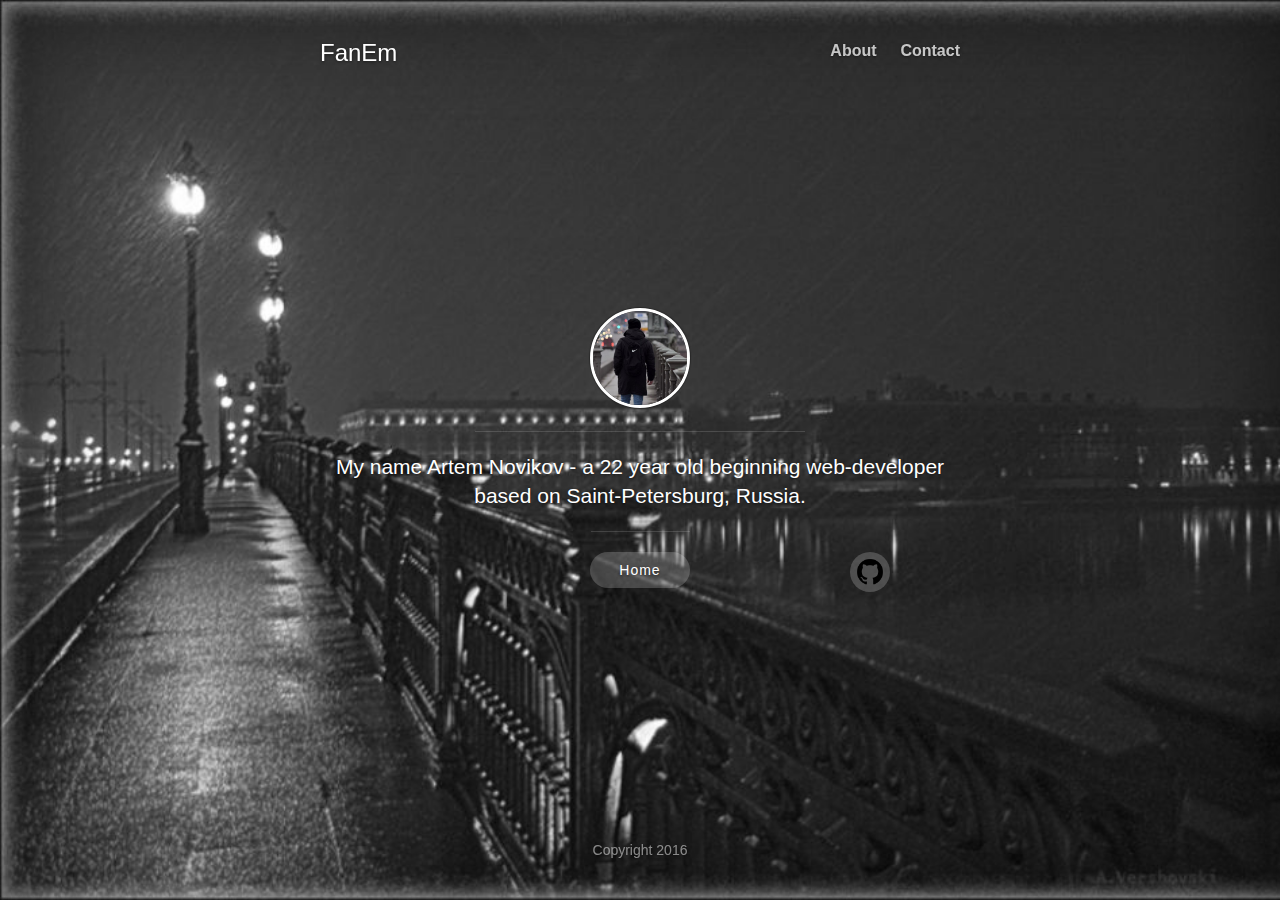
<file: index.html>
<!DOCTYPE html>
<html lang="en">
<head>
    <meta charset="utf-8">
    <meta http-equiv="X-UA-Compatible" content="IE=edge">
    <meta name="viewport" content="width=device-width, initial-scale=1">
    <meta name="description" content="">
    <meta name="author" content="">
    <link rel="icon" type="image/png" href="images/favicon.ico">

    <title>Hello there!</title>

    <!-- Bootstrap core CSS -->
    <link href="css/bootstrap.min.css" rel="stylesheet">

    <!-- Custom styles for this template -->
    <link href="css/cover.css" rel="stylesheet">

</head>

<body>

<div class="site-wrapper">

    <div class="site-wrapper-inner">

        <div class="cover-container">

            <div class="masthead clearfix">
                <div class="inner">
                    <h3 class="masthead-brand">FanEm</h3>
                    <ul class="nav masthead-nav">
                        <li><a href="#">About</a></li>
                        <li><a href="#">Contact</a></li>
                    </ul>
                </div>
            </div>

            <div class="inner cover">
                <img class="logo" src="images/logo.jpg">
                <hr class="panel-cover__divider">
                <p class="lead">
                    My name Artem Novikov - a 22 year old
                    beginning web-developer based on Saint-Petersburg, Russia.
                </p>
                <hr class="panel-cover__divider--secondary">

                <div class="row featurette">
                    <div class="col-4 col-sm-4 col-lg-4">
                    </div>
                    <div class="col-4 col-sm-4 col-lg-4">
                        <a class="semi-transparent-button" href="personal.html">Home</a>
                    </div>
                    <div class="col-4 col-sm-4 col-lg-4">
                        <a class="button-round" href="https://github.com/FanEm" target="_blank">
                            <img src="images/githubIcon.png" width="40" align="center">
                        </a>
                    </div>
                </div>

            </div>

            <div class="mastfoot">
                <div class="inner">
                    <p>Copyright 2016</p>
                </div>
            </div>

        </div>

    </div>

</div>

<!-- Bootstrap core JavaScript
================================================== -->
<!-- Placed at the end of the document so the pages load faster -->
<script src="https://ajax.googleapis.com/ajax/libs/jquery/1.11.0/jquery.min.js"></script>
<script src="js/bootstrap.min.js"></script>
</body>
</html>
</file>
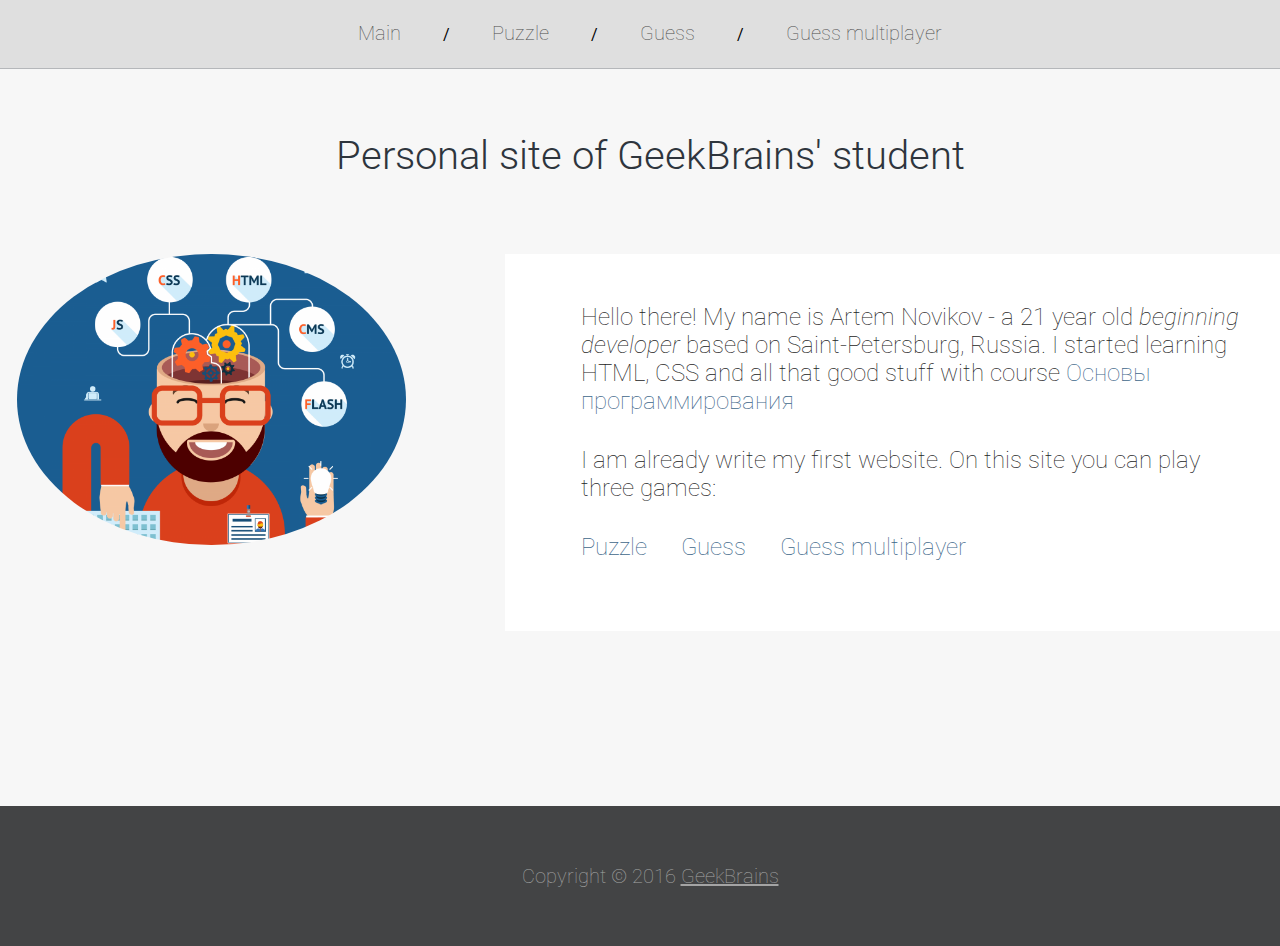
<file: FanEm.github.io/index.html>
<!DOCTYPE html>
    <html lang="en">
    <head>
        <meta charset="UTF-8">
        <title>Personal site</title>
        <link rel="stylesheet" href="style.css">
    </head>
    <body>
        <div id="content">
            <div id="header">
                <a href="index.html">Main</a><span> / </span>
                <a href="puzzle.html">Puzzle</a><span> / </span>
                <a href="guess.html">Guess</a><span> / </span>
                <a href="guess2.html">Guess multiplayer</a>
            </div>
            <h1>Personal site of GeekBrains' student</h1>
            <div id="center">
                <img src="img.png">
                <div id="box_text">
                    <p>Hello there! My name is Artem Novikov - a 21 year old <i>beginning developer</i> based on Saint-Petersburg, Russia.
                        I started learning HTML, CSS and all that good stuff with course
                       <a href="https://geekbrains.ru/courses/2" target="_blank">Основы программирования</a></p>
                    <p>I am already write my first website. On this site you can play three games:</p>
                    <a href="puzzle.html">Puzzle</a> <a href="guess.html">Guess</a> <a href="guess2.html">Guess multiplayer</a>
                    <br>
                    <br>
                </div>
            </div>
        </div>
        <div id="footer">Copyright © 2016 <a href="https://geekbrains.ru/" target="_blank">GeekBrains</a></div>
    </body>
    </html>
</file>
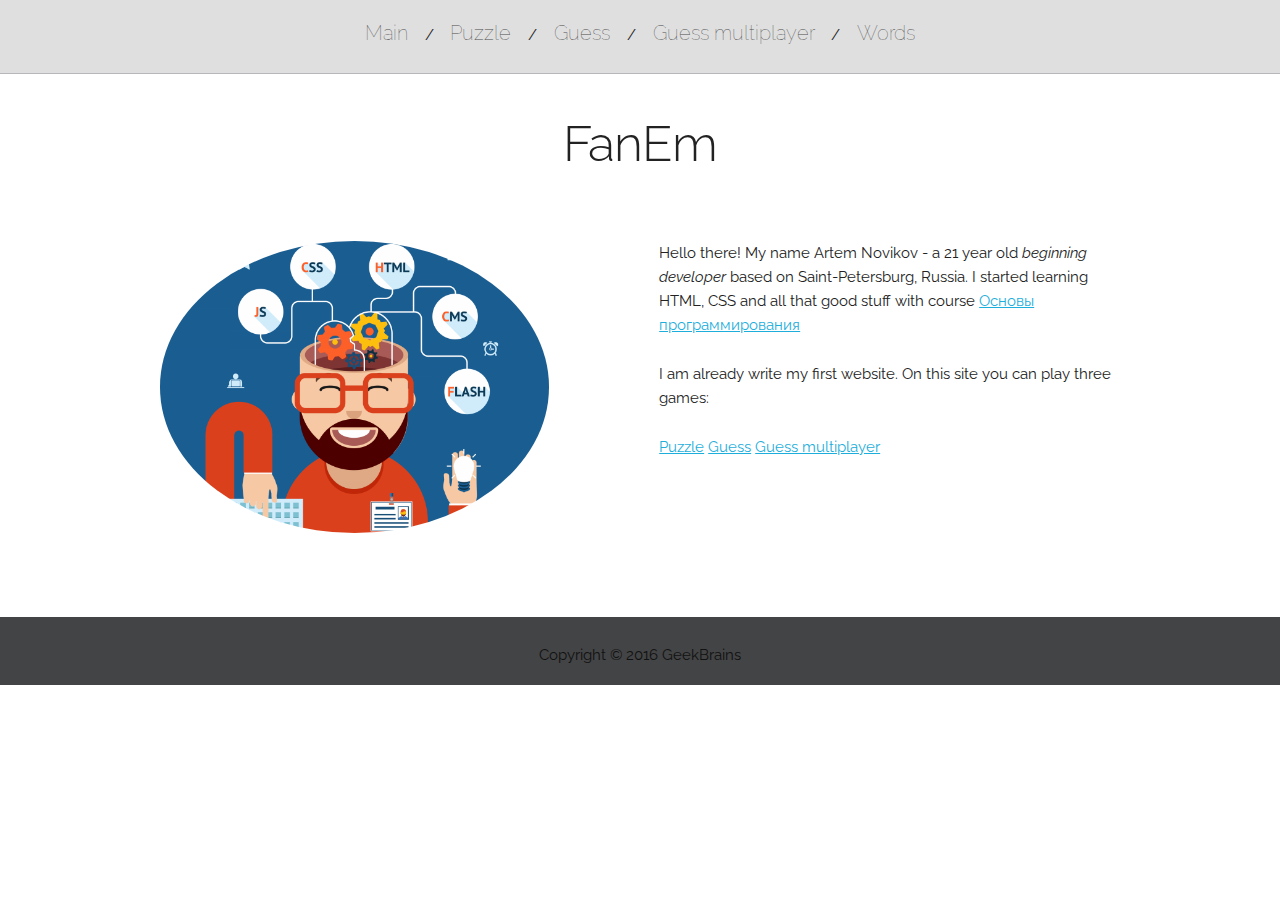
<file: oldVersion/index.html>
<!DOCTYPE html>
<html lang="en">
<head>

  <!-- Basic Page Needs
  –––––––––––––––––––––––––––––––––––––––––––––––––– -->
  <meta charset="utf-8">
  <title>FanEm</title>
  <meta name="description" content="">
  <meta name="author" content="">

  <!-- Mobile Specific Metas
  –––––––––––––––––––––––––––––––––––––––––––––––––– -->
  <meta name="viewport" content="width=device-width, initial-scale=1">

  <!-- FONT
  –––––––––––––––––––––––––––––––––––––––––––––––––– -->
  <link href="//fonts.googleapis.com/css?family=Raleway:400,300,600" rel="stylesheet" type="text/css">

  <!-- CSS
  –––––––––––––––––––––––––––––––––––––––––––––––––– -->
  <link rel="stylesheet" href="css/normalize.css">
  <link rel="stylesheet" href="css/skeleton.css">

  <!-- Favicon
  –––––––––––––––––––––––––––––––––––––––––––––––––– -->
  <link rel="icon" type="image/png" href="images/favicon.ico">

</head>
<body>

  <!-- Primary Page Layout
  –––––––––––––––––––––––––––––––––––––––––––––––––– -->

  <div id="header">
    <a href="index.html">Main</a><span> / </span>
    <a href="puzzle.html">Puzzle</a><span> / </span>
    <a href="guess.html">Guess</a><span> / </span>
    <a href="guess2.html">Guess multiplayer</a><span> / </span>
    <a href="words.html">Words</a>
  </div>
  <div class="container">
    <h1>FanEm</h1>
    <div class="row">
      <div class="one-half column" style="margin-top: 7%">
        <p>
          <img src="images/img.png">
        </p>
      </div>
      <div class="one-half column" style="margin-top: 7%">
        <p>
          Hello there! My name Artem Novikov - a 21 year old <i>beginning developer</i> based on Saint-Petersburg, Russia.
          I started learning HTML, CSS and all that good stuff with course
          <a href="https://geekbrains.ru/courses/2" target="_blank">Основы программирования</a>
        </p>
        <p>I am already write my first website. On this site you can play three games:</p>
        <a href="puzzle.html">Puzzle</a> <a href="guess.html">Guess</a> <a href="guess2.html">Guess multiplayer</a>
      </div>
    </div>
  </div>
  <div id="footer">
    Copyright © 2016 <a href="https://geekbrains.ru/" target="_blank">GeekBrains</a>
  </div>

<!-- End Document
  –––––––––––––––––––––––––––––––––––––––––––––––––– -->
</body>
</html>
</file>
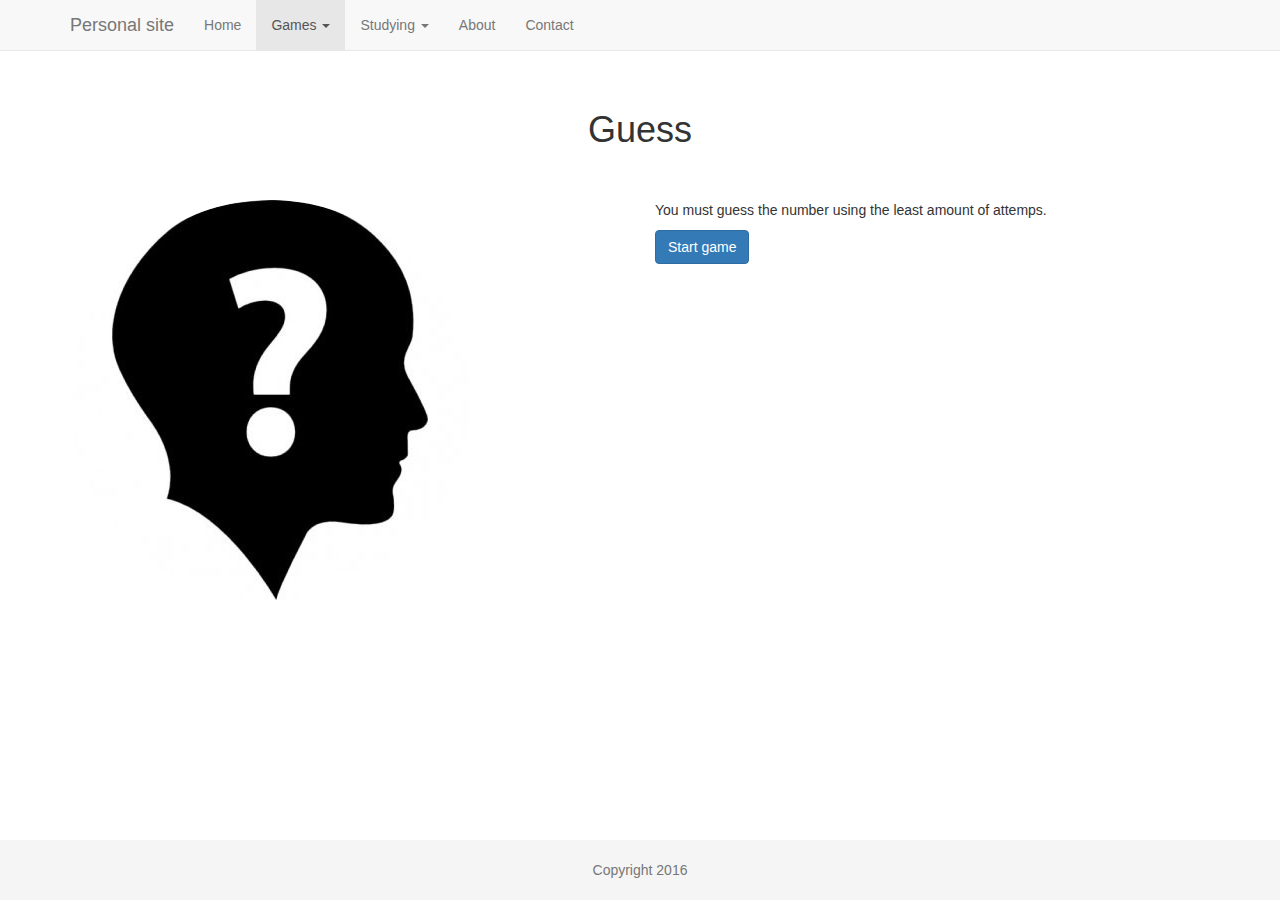
<file: bootguess.html>
<!DOCTYPE html>
<html lang="en">
<head>
    <meta charset="utf-8">
    <meta http-equiv="X-UA-Compatible" content="IE=edge">
    <meta name="viewport" content="width=device-width, initial-scale=1">
    <meta name="description" content="">
    <meta name="author" content="">

    <title>Guess</title>

    <!-- Bootstrap core CSS -->
    <link href="css/bootstrap.min.css" rel="stylesheet">

    <!-- Custom styles for this template -->
    <link href="css/starter-template.css" rel="stylesheet">
    <link href="css/sticky-footer.css" rel="stylesheet">

    <link rel="icon" type="image/png" href="images/favicon.ico">

    <script type="text/javascript" src="js/guess.js"></script>
</head>
<body>

<!-- Fixed navbar -->
<div class="navbar navbar-default navbar-fixed-top" role="navigation">
    <div class="container">
        <div class="navbar-header">
            <button type="button" class="navbar-toggle" data-toggle="collapse" data-target=".navbar-collapse">
                <span class="sr-only">Toggle navigation</span>
                <span class="icon-bar"></span>
                <span class="icon-bar"></span>
                <span class="icon-bar"></span>
            </button>
            <a class="navbar-brand" href="index.html">Personal site</a>
        </div>
        <div class="navbar-collapse collapse">
            <ul class="nav navbar-nav">
                <li><a href="personal.html">Home</a></li>
                <li class="active dropdown">
                    <a href="#" class="dropdown-toggle" data-toggle="dropdown">Games <b class="caret"></b></a>
                    <ul class="dropdown-menu">
                        <li><a href="bootpuzzle.html">Puzzle</a></li>
                        <li><a href="bootguess.html">Guess</a></li>
                        <li><a href="bootguess2.html">Guess multiplayer</a></li>
                    </ul>
                </li>
                <li class="dropdown">
                    <a href="#" class="dropdown-toggle" data-toggle="dropdown">Studying <b class="caret"></b></a>
                    <ul class="dropdown-menu">
                        <li><a href="bootwords.html">Word</a></li>
                    </ul>
                </li>
                <li><a href="#about">About</a></li>
                <li><a href="#contact">Contact</a></li>
            </ul>
        </div>
        <!--/.nav-collapse -->
    </div>
</div>

<div class="container">
    <div class="starter-template">
        <h1>Guess</h1>
    </div>
    <div class="modal fade bs-example-modal-sm" tabindex="-1" role="dialog" aria-labelledby="mySmallModalLabel">
        <div class="modal-dialog modal-sm">
            <div class="modal-content">
                <div class="modal-body">
                    <button type="button" class="close" data-dismiss="modal" aria-label="Close"><span aria-hidden="true">&times;</span></button>
                    <h4 id="congrats"></h4>
                    <div id="hintsAndResult"></div>
                </div>
            </div>
        </div>
    </div>
    <!-- Row of columns -->
    <div class="row featurette">
        <div class="col-6 col-sm-6 col-lg-6">
            <img class="img-circle img-responsive" src="images/newguess.jpg">
        </div>
        <div class="col-6 col-sm-6 col-lg-6">
            <p>
                You must guess the number using the least amount of attemps.
            </p>
            <a> <button type="button" class="btn btn-primary" id="strtGame" onclick="startGame()">Start game</button></a>
            <div id="game" hidden>
                <br><br>
                <p>
                    Enter the number from 1 to 100
                </p>
                <input type="text" id="numberUser" autocomplete="off" autofocus onkeyup="checkInputs()">
                <br><br>
                <div id="buttonPlay">
                    <a> <button type="button" class="btn btn-primary" id="submit" data-toggle="modal" data-target=".bs-example-modal-sm" onclick="playGuess();" disabled>Answer</button></a>
                </div>
                <br>
            </div>
        </div>
    </div>
    <br>
</div>

<div id="footer">
    <div>
        <p class="text-muted">Copyright 2016</p>
    </div>
</div>
<!-- Bootstrap core JavaScript
================================================== -->
<!-- Placed at the end of the document so the pages load faster -->
<script src="https://ajax.googleapis.com/ajax/libs/jquery/1.11.0/jquery.min.js"></script>
<script src="js/bootstrap.min.js"></script>
</body>
</html>
</file>
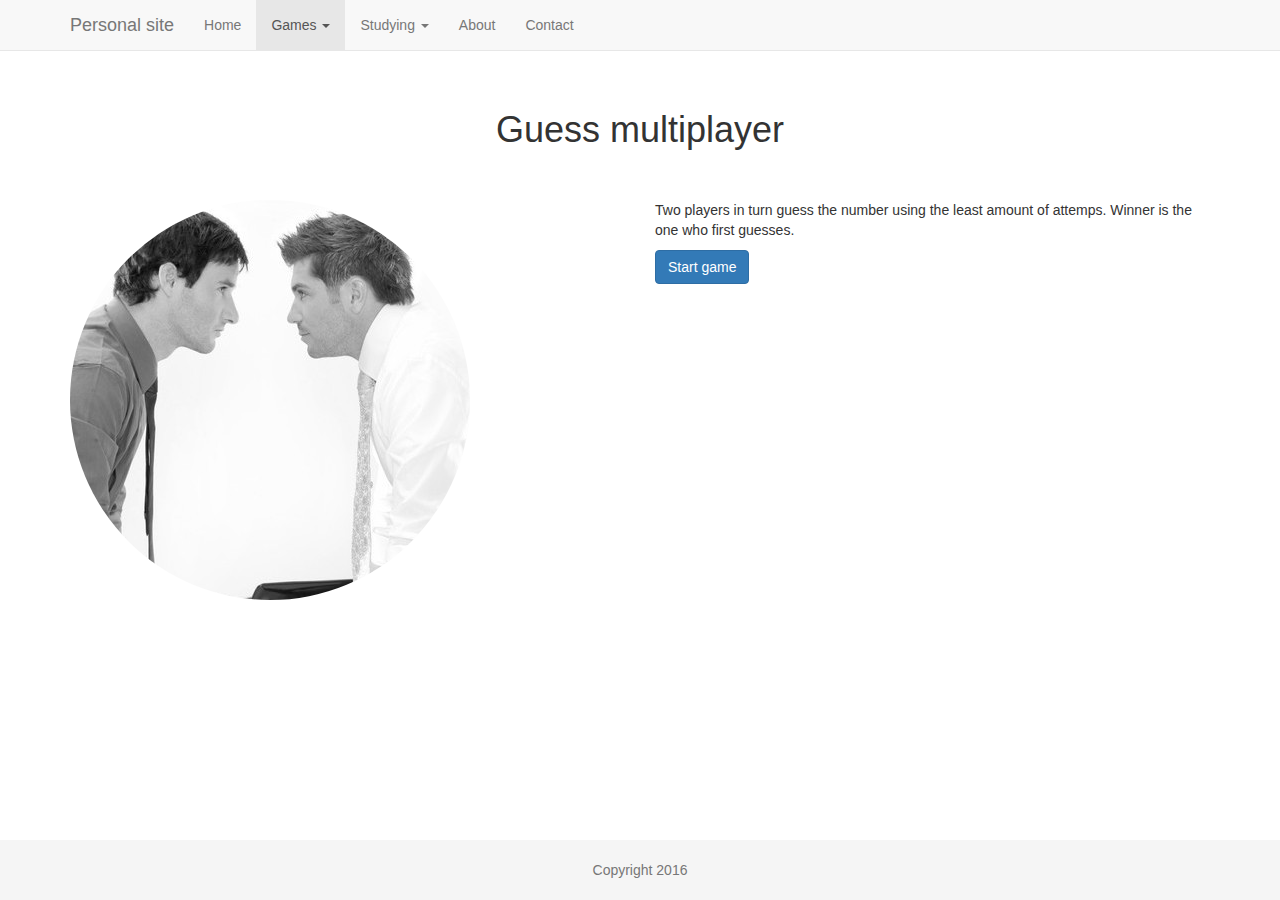
<file: bootguess2.html>
<!DOCTYPE html>
<html lang="en">
<head>
    <meta charset="utf-8">
    <meta http-equiv="X-UA-Compatible" content="IE=edge">
    <meta name="viewport" content="width=device-width, initial-scale=1">
    <meta name="description" content="">
    <meta name="author" content="">

    <title>Guess multiplayer</title>

    <!-- Bootstrap core CSS -->
    <link href="css/bootstrap.min.css" rel="stylesheet">

    <!-- Custom styles for this template -->
    <link href="css/starter-template.css" rel="stylesheet">
    <link href="css/sticky-footer.css" rel="stylesheet">

    <link rel="icon" type="image/png" href="images/favicon.ico">

    <script type="text/javascript" src="js/guess2.js"></script>

</head>

<body>

<!-- Fixed navbar -->
<div class="navbar navbar-default navbar-fixed-top" role="navigation">
    <div class="container">
        <div class="navbar-header">
            <button type="button" class="navbar-toggle" data-toggle="collapse" data-target=".navbar-collapse">
                <span class="sr-only">Toggle navigation</span>
                <span class="icon-bar"></span>
                <span class="icon-bar"></span>
                <span class="icon-bar"></span>
            </button>
            <a class="navbar-brand" href="index.html">Personal site</a>
        </div>
        <div class="navbar-collapse collapse">
            <ul class="nav navbar-nav">
                <li><a href="personal.html">Home</a></li>
                <li class="active dropdown">
                    <a href="#" class="dropdown-toggle" data-toggle="dropdown">Games <b class="caret"></b></a>
                    <ul class="dropdown-menu">
                        <li><a href="bootpuzzle.html">Puzzle</a></li>
                        <li><a href="bootguess.html">Guess</a></li>
                        <li><a href="bootguess2.html">Guess multiplayer</a></li>
                    </ul>
                </li>
                <li class="dropdown">
                    <a href="#" class="dropdown-toggle" data-toggle="dropdown">Studying <b class="caret"></b></a>
                    <ul class="dropdown-menu">
                        <li><a href="bootwords.html">Word</a></li>
                    </ul>
                </li>
                <li><a href="#about">About</a></li>
                <li><a href="#contact">Contact</a></li>
            </ul>
        </div>
        <!--/.nav-collapse -->
    </div>
</div>

<!-- Main jumbotron for a primary marketing message or call to action -->
<div class="container">
    <div class="starter-template">
        <h1>Guess multiplayer</h1>
    </div>
    <div class="modal fade bs-example-modal-sm" tabindex="-1" role="dialog" aria-labelledby="mySmallModalLabel">
        <div class="modal-dialog modal-sm">
            <div class="modal-content">
                <div class="modal-body">
                    <button type="button" class="close" data-dismiss="modal" aria-label="Close"><span aria-hidden="true">&times;</span></button>
                    <h4 id="congrats"></h4>
                    <div id="hintsAndResult"></div>
                </div>
            </div>
        </div>
    </div>
    <!-- Example row of columns -->
    <div class="row featurette">
        <div class="col-6 col-sm-6 col-lg-6">
            <img class="img-circle img-responsive" src="images/newguess2.jpeg">
        </div>
        <div class="col-6 col-sm-6 col-lg-6">
            <p>
                Two players in turn guess the number using the least amount of attemps. Winner is the one who first guesses.
            </p>
            <a> <button type="button" class="btn btn-primary" id="strtGame" onclick="startGame()">Start game</button></a>
            <div id="game" hidden>
                <br><br>
                <p id="player">
                </p>
                <input type="text" id="numberUser" autocomplete="off" autofocus onkeyup="($('#submit').removeAttr('disabled'))">
                <br><br>
                <div id="buttonPlay">
                    <a> <button type="button" class="btn btn-primary" id="submit" data-toggle="modal" data-target=".bs-example-modal-sm" onclick="playGuess()" disabled>Answer</button></a>
                </div>
                <br>
            </div>
        </div>
    </div>
    <br>
</div>

<div id="footer">
    <div>
        <p class="text-muted">Copyright 2016</p>
    </div>
</div>
<!-- Bootstrap core JavaScript
================================================== -->
<!-- Placed at the end of the document so the pages load faster -->
<script src="https://ajax.googleapis.com/ajax/libs/jquery/1.11.0/jquery.min.js"></script>
<script src="js/bootstrap.min.js"></script>
</body>
</html>
</file>
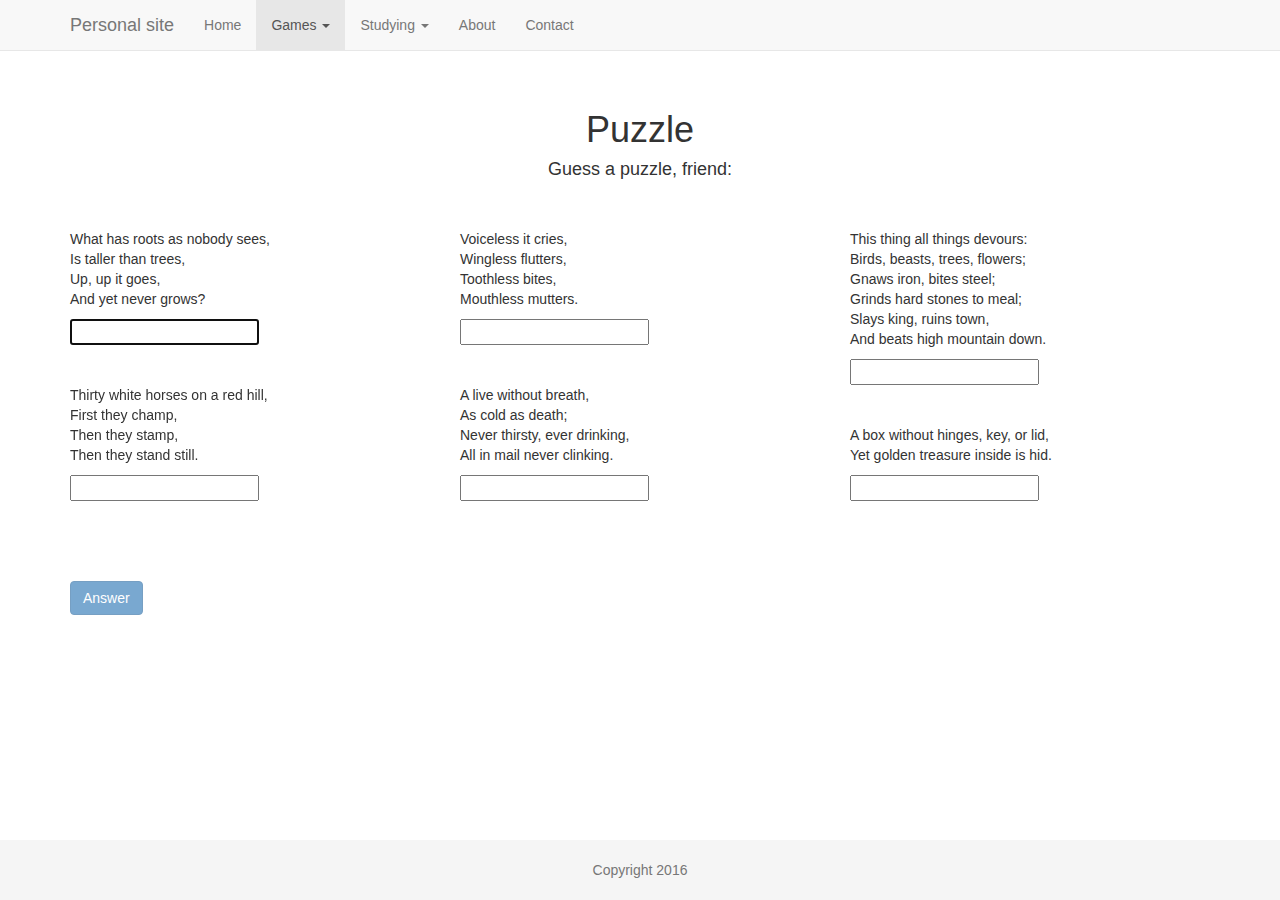
<file: bootpuzzle.html>
<!DOCTYPE html>
<html lang="en">
<head>
    <meta charset="utf-8">
    <meta http-equiv="X-UA-Compatible" content="IE=edge">
    <meta name="viewport" content="width=device-width, initial-scale=1">
    <meta name="description" content="Puzzle">
    <meta name="author" content="FanEm">

    <title>Puzzle</title>

    <!-- Bootstrap core CSS -->
    <link href="css/bootstrap.min.css" rel="stylesheet">

    <!-- Custom styles for this template -->
    <link href="css/starter-template.css" rel="stylesheet">
    <link href="css/sticky-footer.css" rel="stylesheet">

    <link rel="icon" type="image/png" href="images/favicon.ico">

    <script type="text/javascript" src="js/puzzle.js"></script>

</head>

<body>

<!-- Fixed navbar -->
<div class="navbar navbar-default navbar-fixed-top" role="navigation">
    <div class="container">
        <div class="navbar-header">
            <button type="button" class="navbar-toggle" data-toggle="collapse" data-target=".navbar-collapse">
                <span class="sr-only">Toggle navigation</span>
                <span class="icon-bar"></span>
                <span class="icon-bar"></span>
                <span class="icon-bar"></span>
            </button>
            <a class="navbar-brand" href="index.html">Personal site</a>
        </div>
        <div class="navbar-collapse collapse">
            <ul class="nav navbar-nav">
                <li><a href="personal.html">Home</a></li>
                <li class="active dropdown">
                    <a href="#" class="dropdown-toggle" data-toggle="dropdown">Games <b class="caret"></b></a>
                    <ul class="dropdown-menu">
                        <li><a href="bootpuzzle.html">Puzzle</a></li>
                        <li><a href="bootguess.html">Guess</a></li>
                        <li><a href="bootguess2.html">Guess multiplayer</a></li>
                    </ul>
                </li>
                <li class="dropdown">
                    <a href="#" class="dropdown-toggle" data-toggle="dropdown">Studying <b class="caret"></b></a>
                    <ul class="dropdown-menu">
                        <li><a href="bootwords.html">Word</a></li>
                    </ul>
                </li>
                <li><a href="#about">About</a></li>
                <li><a href="#contact">Contact</a></li>
            </ul>
        </div>
        <!--/.nav-collapse -->
    </div>
</div>

<!-- Main jumbotron for a primary marketing message or call to action -->
<div class="container">
    <div class="starter-template">
        <h1>Puzzle</h1>
        <h4>Guess a puzzle, friend: </h4>
    </div>
    <!-- Row of columns -->
    <div class="row featurette">
        <div class="col-6 col-sm-6 col-lg-4">
            <p>
                What has roots as nobody sees,<br>
                Is taller than trees,<br>
                Up, up it goes,<br>
                And yet never grows?
            </p>
            <div id="1">
                <input type="text" autofocus id="userAnswer1" onkeyup='checkInputs()'>
            </div>
            <br><br>
            <p>
                Thirty white horses on a red hill,<br>
                First they champ,<br>
                Then they stamp,<br>
                Then they stand still.
            </p>
            <div id="2">
                <input type="text" id="userAnswer2" onkeyup='checkInputs()'>
            </div>
            <br><br>
        </div>
        <div class="col-6 col-sm-6 col-lg-4">
            <p>
                Voiceless it cries, <br>
                Wingless flutters,<br>
                Toothless bites,<br>
                Mouthless mutters.
            </p>
            <div id="3">
                <input type="text" id="userAnswer3" onkeyup='checkInputs()'>
            </div>
                <br><br>
            <p>
                A live without breath,<br>
                As cold as death;<br>
                Never thirsty, ever drinking,<br>
                All in mail never clinking.
            </p>
            <div id="4">
                <input type="text" id="userAnswer4" onkeyup='checkInputs()'>
            </div>
            <br><br>
        </div>

        <div class="col-6 col-sm-6 col-lg-4">
            <p>
                This thing all things devours:<br>
                Birds, beasts, trees, flowers;<br>
                Gnaws iron, bites steel;<br>
                Grinds hard stones to meal;<br>
                Slays king, ruins town,<br>
                And beats high mountain down.
            </p>
            <div id="5">
                <input type="text" id="userAnswer5" onkeyup='checkInputs()'>
            </div>
            <br><br>
            <p>
                A box without hinges, key, or lid,<br>
                Yet golden treasure inside is hid.
            </p>
            <div id="6">
                <input type="text" id="userAnswer6" onkeyup='checkInputs()'>
            </div>
        </div>
    </div>
    <br><br>
    <div id="buttonPlay">
        <a> <button type="button" class="btn btn-primary" id="submit" onclick="playPuzzle();" disabled>Answer</button></a>
    </div>
    <br><br>
</div>

<div id="footer">
    <div>
        <p class="text-muted">Copyright 2016</p>
    </div>
</div>
<!-- Bootstrap core JavaScript
================================================== -->
<!-- Placed at the end of the document so the pages load faster -->
<script src="https://ajax.googleapis.com/ajax/libs/jquery/1.11.0/jquery.min.js"></script>
<script src="js/bootstrap.min.js"></script>
</body>
</html>
</file>
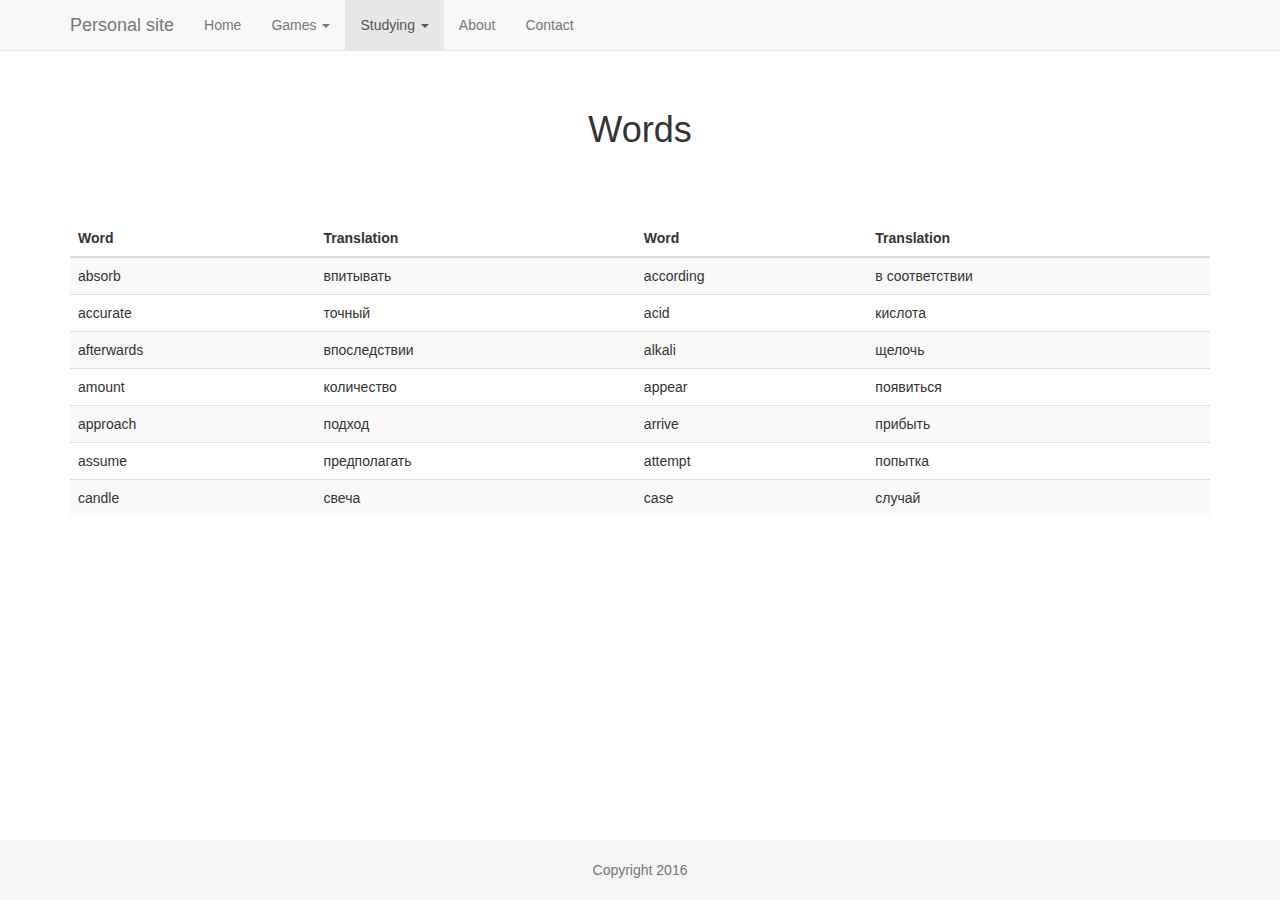
<file: bootwords.html>
<!DOCTYPE html>
<html lang="en">
<head>
    <meta charset="utf-8">
    <meta http-equiv="X-UA-Compatible" content="IE=edge">
    <meta name="viewport" content="width=device-width, initial-scale=1">
    <meta name="description" content="">
    <meta name="author" content="">

    <title>Words</title>

    <!-- Bootstrap core CSS -->
    <link href="css/bootstrap.min.css" rel="stylesheet">

    <!-- Custom styles for this template -->
    <link href="css/starter-template.css" rel="stylesheet">
    <link href="css/sticky-footer.css" rel="stylesheet">

    <link rel="icon" type="image/png" href="images/favicon.ico">
</head>

<body>

<!-- Fixed navbar -->
<div class="navbar navbar-default navbar-fixed-top" role="navigation">
    <div class="container">
        <div class="navbar-header">
            <button type="button" class="navbar-toggle" data-toggle="collapse" data-target=".navbar-collapse">
                <span class="sr-only">Toggle navigation</span>
                <span class="icon-bar"></span>
                <span class="icon-bar"></span>
                <span class="icon-bar"></span>
            </button>
            <a class="navbar-brand" href="index.html">Personal site</a>
        </div>
        <div class="navbar-collapse collapse">
            <ul class="nav navbar-nav">
                <li ><a href="personal.html">Home</a></li>
                <li class="dropdown">
                    <a href="#" class="dropdown-toggle" data-toggle="dropdown">Games <b class="caret"></b></a>
                    <ul class="dropdown-menu">
                        <li><a href="bootpuzzle.html">Puzzle</a></li>
                        <li><a href="bootguess.html">Guess</a></li>
                        <li><a href="bootguess2.html">Guess multiplayer</a></li>
                    </ul>
                </li>
                <li class="active dropdown">
                    <a href="#" class="dropdown-toggle" data-toggle="dropdown">Studying <b class="caret"></b></a>
                    <ul class="dropdown-menu">
                        <li><a href="bootwords.html">Word</a></li>
                    </ul>
                </li>
                <li><a href="#about">About</a></li>
                <li><a href="#contact">Contact</a></li>
            </ul>
        </div>
        <!--/.nav-collapse -->
    </div>
</div>

<!-- Main jumbotron for a primary marketing message or call to action -->
<div class="container">
    <div class="starter-template">
        <h1>Words</h1>
    </div>
    <br>
    <div class="table-responsive">
        <table class="table table-striped">
            <thead>
            <tr>
                <th>Word</th>
                <th>Translation</th>
                <th>Word</th>
                <th>Translation</th>
            </tr>
            </thead>
            <tbody>
            <tr>
                <td>absorb</td>
                <td>впитывать</td>
                <td>according</td>
                <td>в соответствии</td>
            </tr>
            <tr>
                <td>accurate</td>
                <td>точный</td>
                <td>acid</td>
                <td>кислота</td>
            </tr>
            <tr>
                <td>afterwards</td>
                <td>впоследствии</td>
                <td>alkali</td>
                <td>щелочь</td>
            </tr>
            <tr>
                <td>amount</td>
                <td>количество</td>
                <td>appear</td>
                <td>появиться</td>
            </tr>
            <tr>
                <td>approach</td>
                <td>подход</td>
                <td>arrive</td>
                <td>прибыть</td>
            </tr>
            <tr>
                <td>assume</td>
                <td>предполагать</td>
                <td>attempt</td>
                <td>попытка</td>
            </tr>
            <tr>
                <td>candle</td>
                <td>свеча</td>
                <td>case</td>
                <td>случай</td>
            </tr>
            </tbody>
        </table>
    </div>
</div>
<div id="footer">
    <div>
        <p class="text-muted">Copyright 2016</p>
    </div>
</div>
<!-- Bootstrap core JavaScript
================================================== -->
<!-- Placed at the end of the document so the pages load faster -->
<script src="https://ajax.googleapis.com/ajax/libs/jquery/1.11.0/jquery.min.js"></script>
<script src="js/bootstrap.min.js"></script>
</body>
</html>
</file>
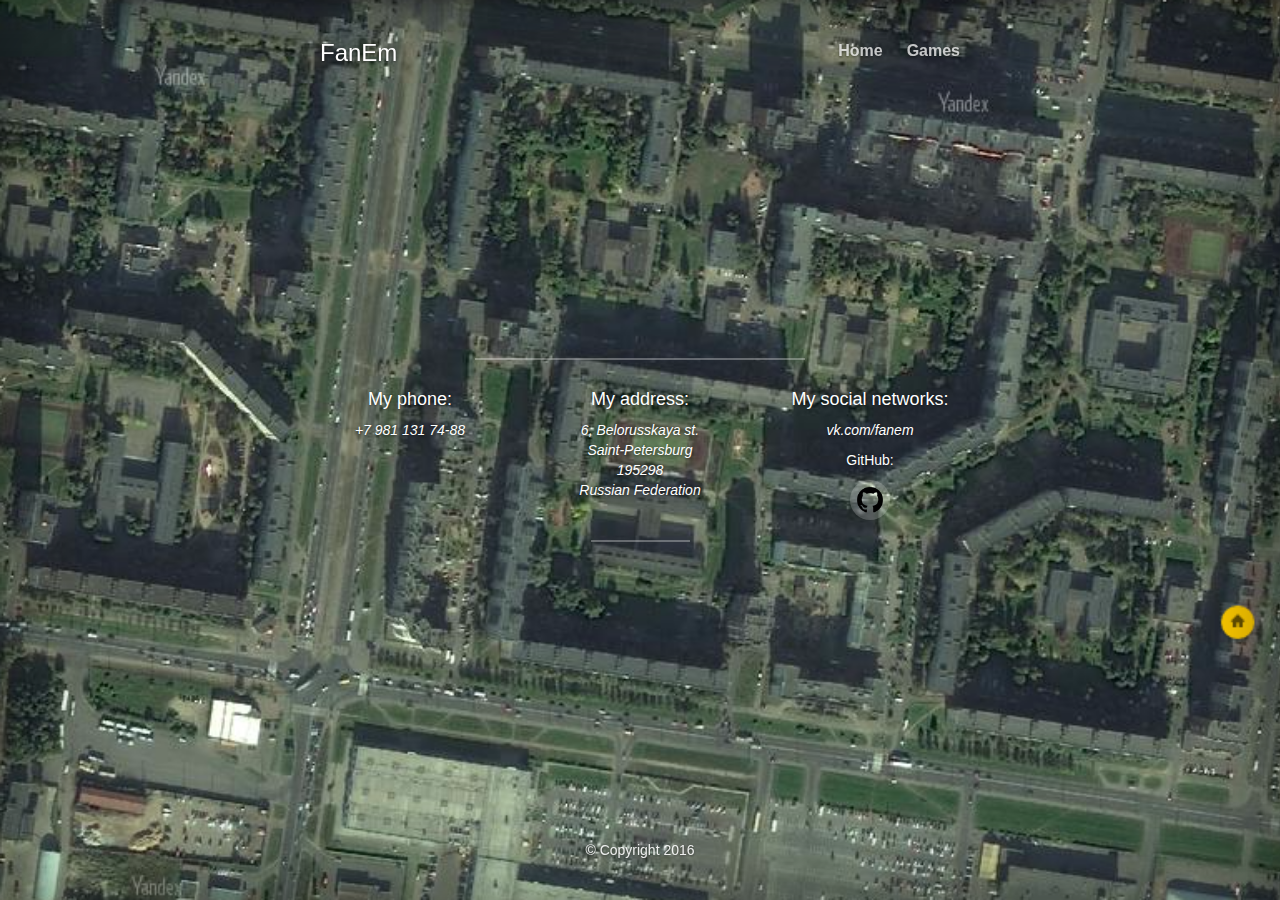
<file: contact.html>
<!DOCTYPE html>
<html lang="en">
<head>
    <meta charset="utf-8">
    <meta http-equiv="X-UA-Compatible" content="IE=edge">
    <meta name="viewport" content="width=device-width, initial-scale=1">
    <meta name="description" content="">
    <meta name="author" content="">
    <link rel="icon" type="image/png" href="images/favicon.ico">

    <title>Contact</title>

    <!-- Bootstrap core CSS -->
    <link href="css/bootstrap.min.css" rel="stylesheet">

    <!-- Custom styles for this template -->
    <link href="css/contact.css" rel="stylesheet">

</head>

<body>

<div class="site-wrapper">
    <div class="site-wrapper-inner">
        <div class="cover-container">
            <div class="masthead clearfix">
                <div class="inner">
                    <h3 class="masthead-brand">FanEm</h3>
                    <ul class="nav masthead-nav">
                        <li><a href="personal.html">Home</a></li>
                        <li><a href="games.html">Games</a></li>
                    </ul>
                </div>
            </div>
            <div class="inner cover">
                <hr class="panel-cover__divider">
                <div class="row featurette">
                    <div class="col-sm-4">
                        <h4>My phone:</h4>
                        <p><i>+7 981 131 74-88</i></p>
                    </div>
                    <div class="col-sm-4">
                        <h4>My address:</h4>
                        <p><i>
                            6, Belorusskaya st. <br>
                            Saint-Petersburg<br>
                            195298<br>
                            Russian Federation
                        </i></p>
                    </div>
                    <div class="col-sm-4">
                        <h4>My social networks:</h4>
                        <p><i>
                            vk.com/fanem
                        </i></p>
                        <p>GitHub:</p>
                        <a class="button-round" href="https://github.com/FanEm" target="_blank">
                            <img src="images/githubIcon.png" width="40" align="center">
                        </a>
                    </div>
                </div>
                <hr class="panel-cover__divider--secondary">



            </div>

            <div class="mastfoot">
                <div class="inner">
                    <p>&copy; Copyright 2016</p>
                </div>
            </div>
        </div>
    </div>
</div>

<!-- Bootstrap core JavaScript
================================================== -->
<!-- Placed at the end of the document so the pages load faster -->
<script src="https://ajax.googleapis.com/ajax/libs/jquery/1.11.0/jquery.min.js"></script>
<script src="js/bootstrap.min.js"></script>
</body>
</html>
</file>
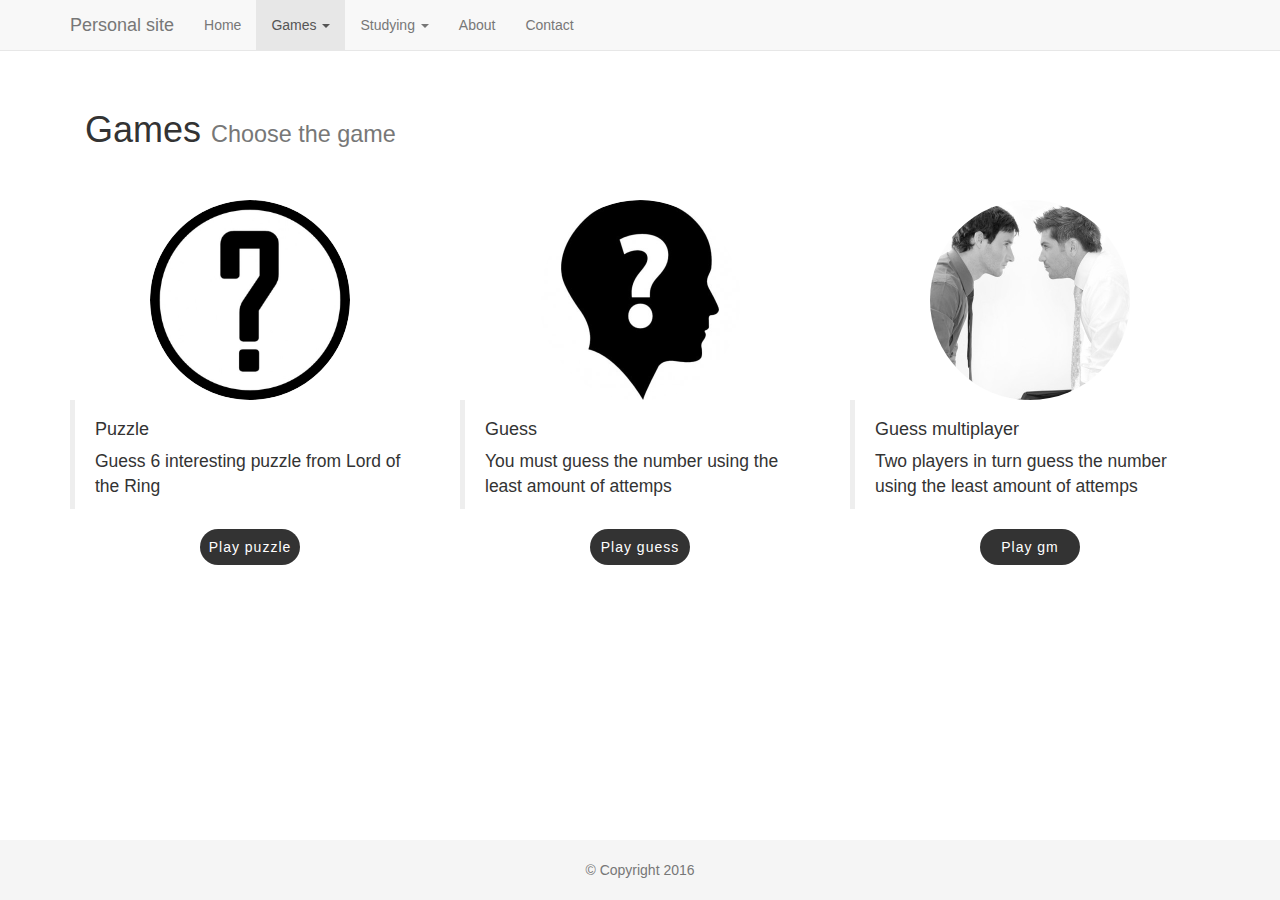
<file: games.html>
<!DOCTYPE html>
<html lang="en">
<head>
    <meta charset="utf-8">
    <meta http-equiv="X-UA-Compatible" content="IE=edge">
    <meta name="viewport" content="width=device-width, initial-scale=1">
    <meta name="description" content="Puzzle">
    <meta name="author" content="FanEm">

    <title>Games</title>

    <!-- Bootstrap core CSS -->
    <link href="css/bootstrap.min.css" rel="stylesheet">

    <!-- Custom styles for this template -->
    <link href="css/starter-template.css" rel="stylesheet">
    <link href="css/sticky-footer.css" rel="stylesheet">
    <link href="css/games.css" rel="stylesheet">

    <link rel="icon" type="image/png" href="images/favicon.ico">
</head>

<body>

<!-- Fixed navbar -->
<div class="navbar navbar-default navbar-fixed-top" role="navigation">
    <div class="container">
        <div class="navbar-header">
            <button type="button" class="navbar-toggle" data-toggle="collapse" data-target=".navbar-collapse">
                <span class="sr-only">Toggle navigation</span>
                <span class="icon-bar"></span>
                <span class="icon-bar"></span>
                <span class="icon-bar"></span>
            </button>
            <a class="navbar-brand" href="index.html">Personal site</a>
        </div>
        <div class="navbar-collapse collapse">
            <ul class="nav navbar-nav">
                <li><a href="personal.html">Home</a></li>
                <li class="active dropdown">
                    <a href="games.html" class="dropdown-toggle" data-toggle="dropdown">Games <b class="caret"></b></a>
                    <ul class="dropdown-menu">
                        <li><a href="bootpuzzle.html">Puzzle</a></li>
                        <li><a href="bootguess.html">Guess</a></li>
                        <li><a href="bootguess2.html">Guess multiplayer</a></li>
                    </ul>
                </li>
                <li class="dropdown">
                    <a href="#" class="dropdown-toggle" data-toggle="dropdown">Studying <b class="caret"></b></a>
                    <ul class="dropdown-menu">
                        <li><a href="bootwords.html">Word</a></li>
                    </ul>
                </li>
                <li><a href="#about">About</a></li>
                <li><a href="contact.html">Contact</a></li>
            </ul>
        </div>
        <!--/.nav-collapse -->
    </div>
</div>

<!-- Main jumbotron for a primary marketing message or call to action -->
<div class="container">
    <div class="starter-template">
        <h1 align="left">Games <small>Choose the game</small></h1>
    </div>
    <!-- Row of columns -->
    <div class="row">
        <div class="col-sm-4">
            <img src="images/guess.jpg" class="logo">
            <blockquote>
                <h4>Puzzle</h4>
                <p> Guess 6 interesting puzzle from Lord of the Ring</p>
            </blockquote>
            <a class="semi-transparent-button" href="bootpuzzle.html">Play puzzle</a>
        </div>
        <div class="col-sm-4">
            <img src="images/newguess.jpg" class="logo">
            <blockquote>
                <h4>Guess</h4>
                <p>You must guess the number using the least amount of attemps</p>
            </blockquote>
            <a class="semi-transparent-button" href="bootguess.html">Play guess</a>
        </div>

        <div class="col-sm-4">
            <img src="images/newguess2.jpeg" class="logo">
            <blockquote>
                <h4>Guess multiplayer</h4>
                <p>Two players in turn guess the number using the least amount of attemps</p>
            </blockquote>
            <a class="semi-transparent-button" href="bootguess2.html">Play gm</a>
        </div>
    </div>

</div>

<div id="footer">
    <div>
        <p class="text-muted">&copy; Copyright 2016</p>
    </div>
</div>
<!-- Bootstrap core JavaScript
================================================== -->
<!-- Placed at the end of the document so the pages load faster -->
<script src="https://ajax.googleapis.com/ajax/libs/jquery/1.11.0/jquery.min.js"></script>
<script src="js/bootstrap.min.js"></script>
</body>
</html>
</file>
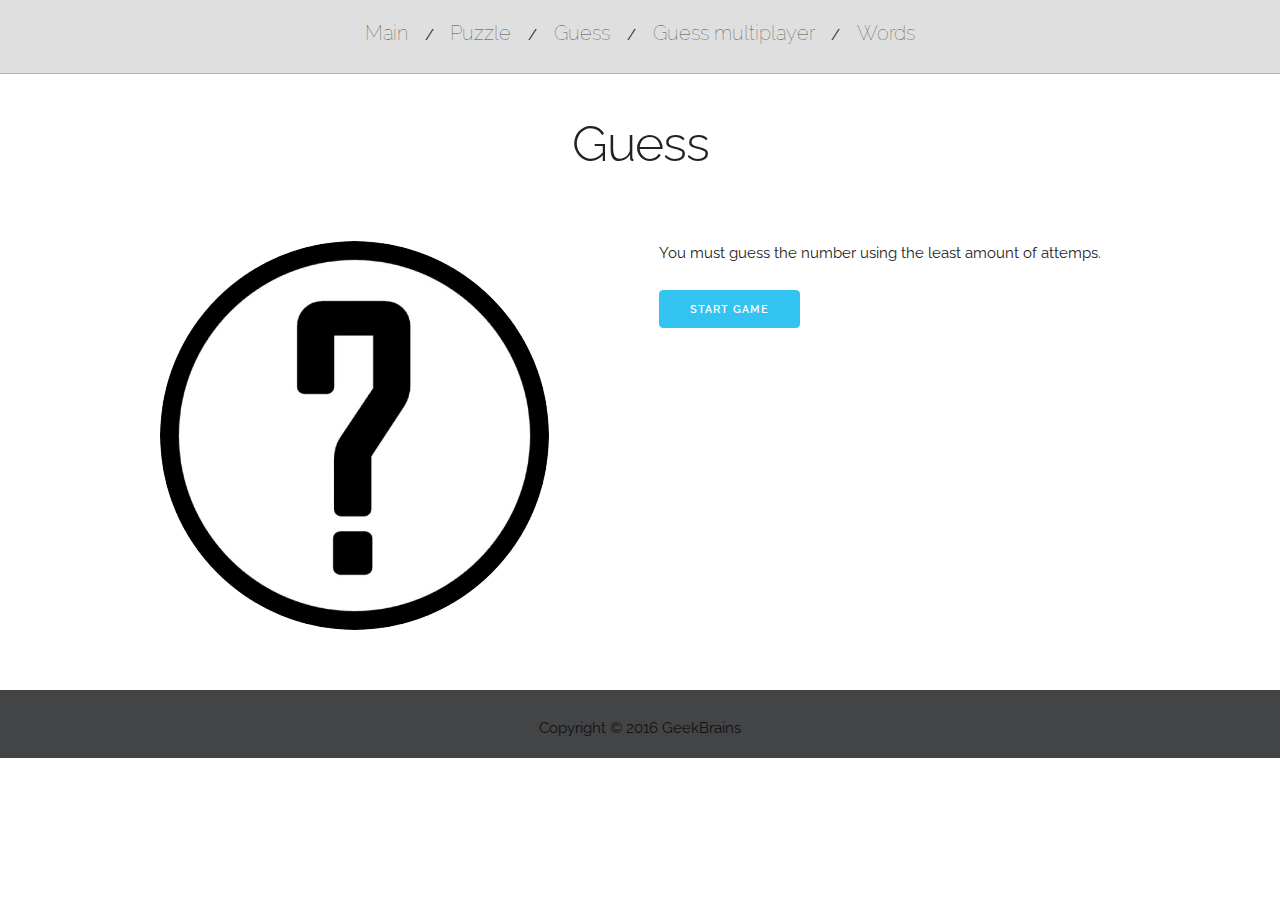
<file: guess.html>
<!DOCTYPE html>
<html lang="en">
<head>
    <meta charset="utf-8">
    <title>Guess</title>
    <meta name="description" content="">
    <meta name="author" content="">

    <!-- Mobile Specific Metas
    –––––––––––––––––––––––––––––––––––––––––––––––––– -->
    <meta name="viewport" content="width=device-width, initial-scale=1">

    <!-- FONT
    –––––––––––––––––––––––––––––––––––––––––––––––––– -->
    <link href="//fonts.googleapis.com/css?family=Raleway:400,300,600" rel="stylesheet" type="text/css">

    <!-- CSS
    –––––––––––––––––––––––––––––––––––––––––––––––––– -->
    <link rel="stylesheet" href="css/normalize.css">
    <link rel="stylesheet" href="css/skeleton.css">

    <!-- Favicon
    –––––––––––––––––––––––––––––––––––––––––––––––––– -->
    <link rel="icon" type="image/png" href="images/favicon.ico">

    <script type="text/javascript" src="guess.js"></script>
</head>
<body>
    <div id="header">
        <a href="index.html">Main</a> <span> / </span>
        <a href="puzzle.html">Puzzle</a> <span> / </span>
        <a href="guess.html">Guess</a> <span> / </span>
        <a href="guess2.html">Guess multiplayer</a><span> / </span>
        <a href="words.html">Words</a>
    </div>
    <div class="container">
        <h1>Guess</h1>
        <div class="row">
            <div class="one-half column" style="margin-top: 7%">
                <img src="images/guess.jpg">
            </div>
            <div class="one-half column" style="margin-top: 7%">
                <p>
                    You must guess the number using the least amount of attemps.
                </p>
                <a class="button button-primary" href="#" onclick='playGuess();'>Start game</a>
            </div>
        </div>
    </div>
<div id="footer">
    Copyright © 2016 <a href="https://geekbrains.ru/" target="_blank">GeekBrains</a>
</div>
</body>
</html>
</file>
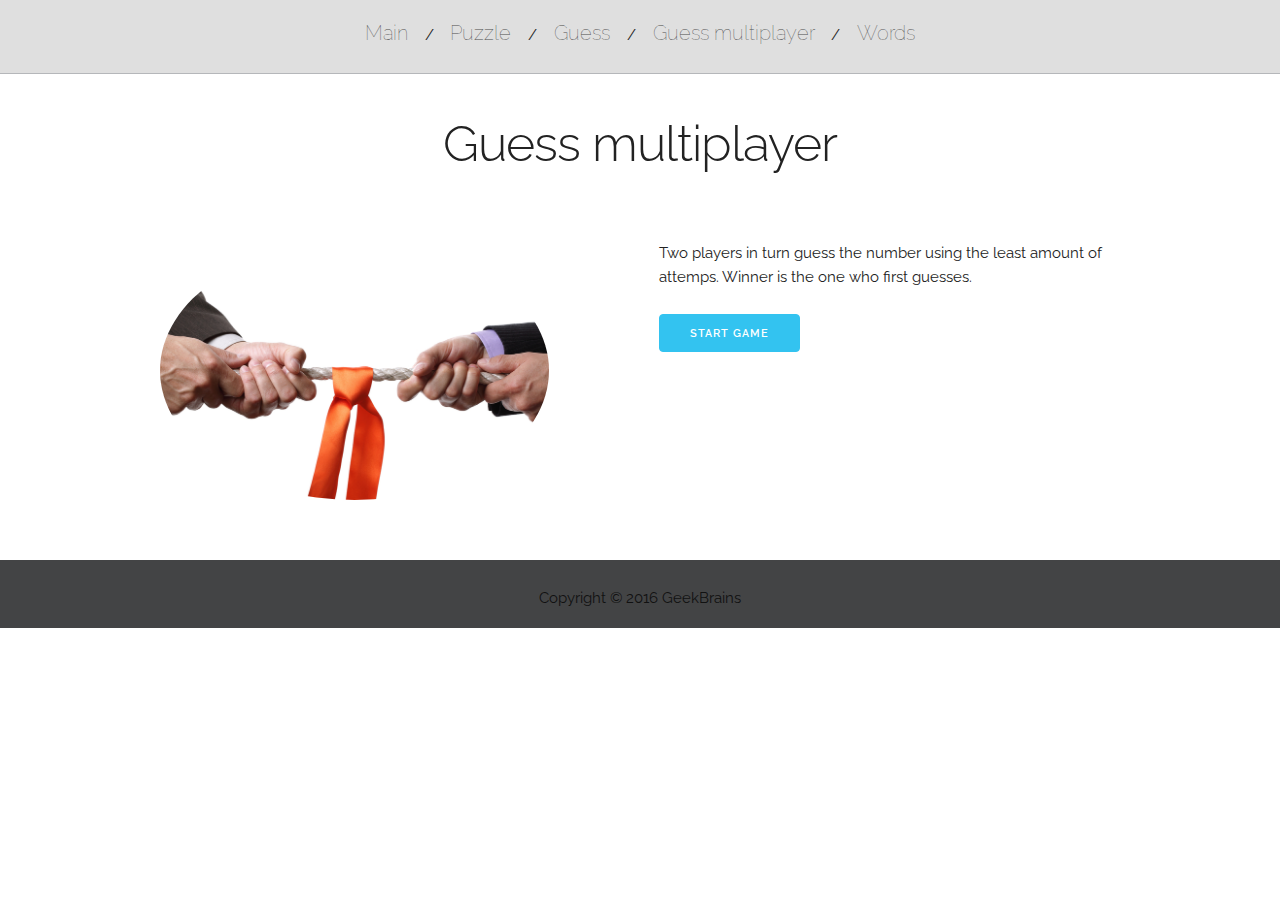
<file: guess2.html>
<!DOCTYPE html>
<html lang="en">
<head>
    <meta charset="utf-8">
    <title>Guess multiplayer</title>
    <meta name="description" content="">
    <meta name="author" content="">

    <!-- Mobile Specific Metas
    –––––––––––––––––––––––––––––––––––––––––––––––––– -->
    <meta name="viewport" content="width=device-width, initial-scale=1">

    <!-- FONT
    –––––––––––––––––––––––––––––––––––––––––––––––––– -->
    <link href="//fonts.googleapis.com/css?family=Raleway:400,300,600" rel="stylesheet" type="text/css">

    <!-- CSS
    –––––––––––––––––––––––––––––––––––––––––––––––––– -->
    <link rel="stylesheet" href="css/normalize.css">
    <link rel="stylesheet" href="css/skeleton.css">

    <!-- Favicon
    –––––––––––––––––––––––––––––––––––––––––––––––––– -->
    <link rel="icon" type="image/png" href="images/favicon.ico">

    <script type="text/javascript" src="guess2.js"></script>
</head>
<body>
    <div id="header">
        <a href="index.html">Main</a> <span> / </span>
        <a href="puzzle.html">Puzzle</a> <span> / </span>
        <a href="guess.html">Guess</a> <span> / </span>
        <a href="guess2.html">Guess multiplayer</a><span> / </span>
        <a href="words.html">Words</a>
    </div>
    <div class="container">
        <h1>Guess multiplayer</h1>
        <div class="row">
            <div class="one-half column" style="margin-top: 7%">
                <img src="images/guess2.jpg">
            </div>
            <div class="one-half column" style="margin-top: 7%">
                <p>
                    Two players in turn guess the number using the least amount of attemps. Winner is the one who first guesses.
                </p>
                <a class="button button-primary" href="#" onclick='playGuess2();'>Start game</a>
            </div>
        </div>
    </div>
    <div id="footer">Copyright © 2016 <a href="https://geekbrains.ru/" target="_blank">GeekBrains</a></div>
</body>
</html>
</file>
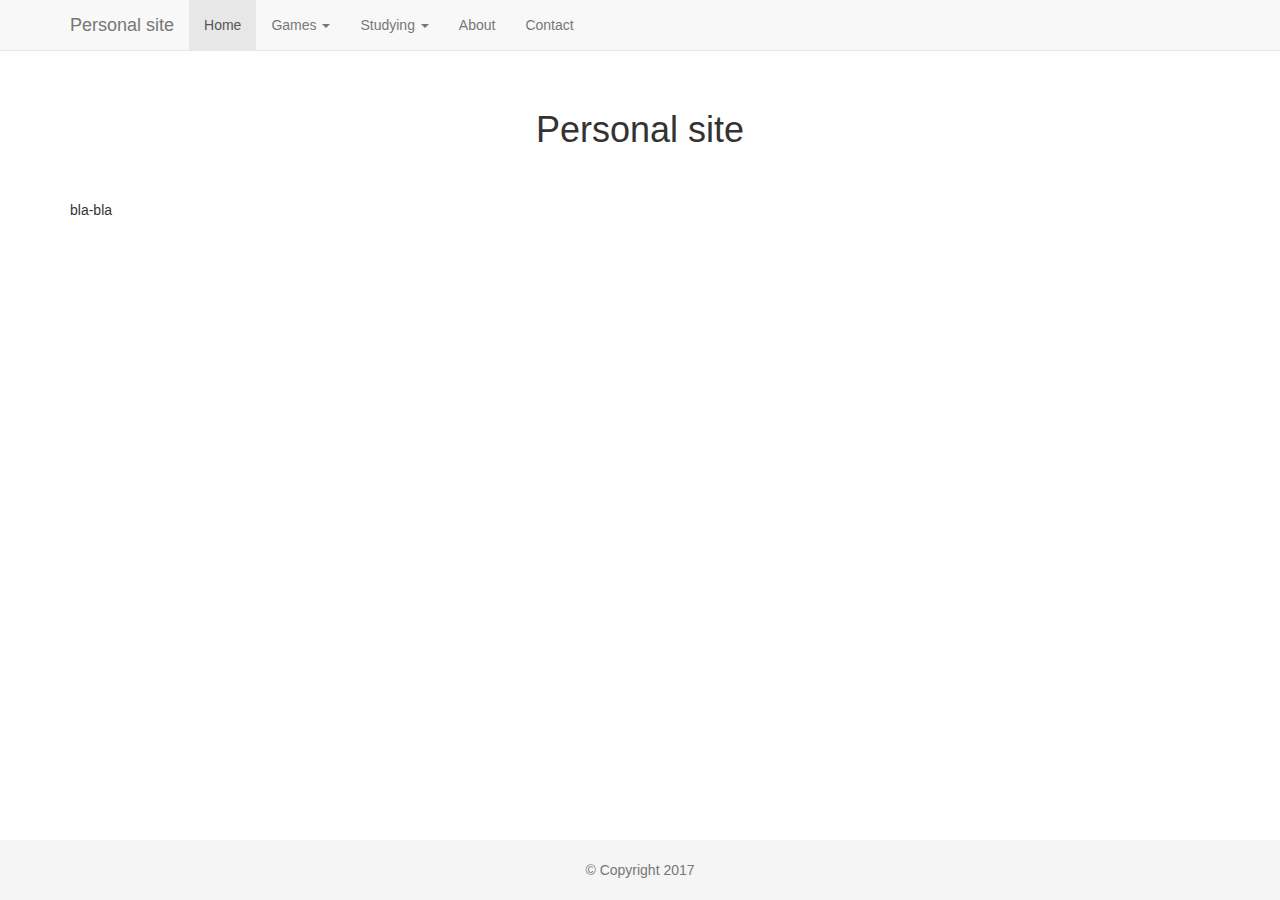
<file: map.html>
<!DOCTYPE html>
<html lang="en">
<head>
    <meta charset="utf-8">
    <meta http-equiv="X-UA-Compatible" content="IE=edge">
    <meta name="viewport" content="width=device-width, initial-scale=1">
    <meta name="description" content="">
    <meta name="author" content="">

    <title>FanEm</title>

    <!-- Bootstrap core CSS -->
    <link href="css/bootstrap.min.css" rel="stylesheet">

    <!-- Custom styles for this template -->
    <link href="css/starter-template.css" rel="stylesheet">
    <link href="css/sticky-footer.css" rel="stylesheet">
    <link rel="icon" type="image/png" href="images/favicon.ico">
    <link href="css/map.css" rel="stylesheet">

    <title>Hello there!</title>

    <!-- Если вы используете API локально, то в URL ресурса необходимо указывать протокол в стандартном виде (http://...)-->
    <script src="//api-maps.yandex.ru/2.1/?lang=ru_RU" type="text/javascript"></script>
    <script src="js/api.js" type="text/javascript"></script>

</head>

<body>
<div class="navbar navbar-default navbar-fixed-top" role="navigation">
    <div class="container">
        <div class="navbar-header">
            <button type="button" class="navbar-toggle" data-toggle="collapse" data-target=".navbar-collapse">
                <span class="sr-only">Toggle navigation</span>
                <span class="icon-bar"></span>
                <span class="icon-bar"></span>
                <span class="icon-bar"></span>
            </button>
            <a class="navbar-brand" href="index.html">Personal site</a>
        </div>
        <div class="navbar-collapse collapse">
            <ul class="nav navbar-nav">
                <li class="active"><a href="index.html">Home</a></li>
                <li class="dropdown">
                    <a href="#" class="dropdown-toggle" data-toggle="dropdown">Games <b class="caret"></b></a>
                    <ul class="dropdown-menu">
                        <li><a href="bootpuzzle.html">Puzzle</a></li>
                        <li><a href="bootguess.html">Guess</a></li>
                        <li><a href="bootguess2.html">Guess multiplayer</a></li>
                    </ul>
                </li>
                <li class="dropdown">
                    <a href="#" class="dropdown-toggle" data-toggle="dropdown">Studying <b class="caret"></b></a>
                    <ul class="dropdown-menu">
                        <li><a href="bootwords.html">Word</a></li>
                    </ul>
                </li>
                <li><a href="#about">About</a></li>
                <li><a href="contact.html">Contact</a></li>
            </ul>
        </div>
        <!--/.nav-collapse -->
    </div>
</div>

<div class="container">
    <div class="starter-template">
        <h1>Personal site</h1>
    </div>
    <!-- Example row of columns -->
    <div class="row featurette">
        <div class="col-md-6">
            <p>bla-bla</p>
        </div>
        <div class="col-md-6">
            <div id="map"></div>
        </div>
    </div>
</div>
<div id="footer">
    <div>
        <p class="text-muted">&copy; Copyright 2017</p>
    </div>
</div>
<!-- Bootstrap core JavaScript
================================================== -->
<!-- Placed at the end of the document so the pages load faster -->
<script src="https://ajax.googleapis.com/ajax/libs/jquery/1.11.0/jquery.min.js"></script>
<script src="js/bootstrap.min.js"></script>
</body>
</html>
</file>
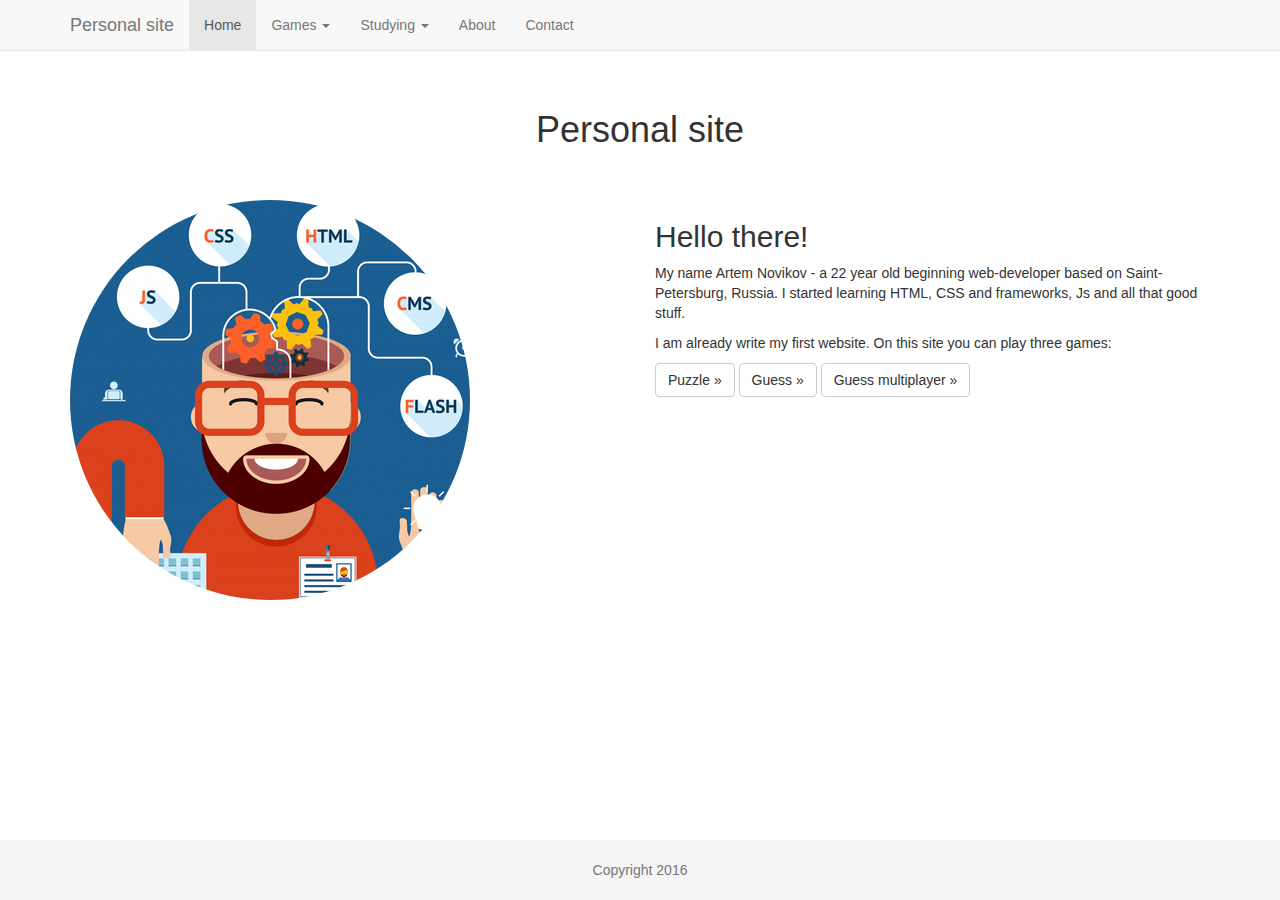
<file: personal.html>
<!DOCTYPE html>
<html lang="en">
<head>
    <meta charset="utf-8">
    <meta http-equiv="X-UA-Compatible" content="IE=edge">
    <meta name="viewport" content="width=device-width, initial-scale=1">
    <meta name="description" content="">
    <meta name="author" content="">

    <title>FanEm</title>

    <!-- Bootstrap core CSS -->
    <link href="css/bootstrap.min.css" rel="stylesheet">

    <!-- Custom styles for this template -->
    <link href="css/starter-template.css" rel="stylesheet">
    <link href="css/sticky-footer.css" rel="stylesheet">

    <link rel="icon" type="image/png" href="images/favicon.ico">
</head>

<body>

<!-- Fixed navbar -->
<div class="navbar navbar-default navbar-fixed-top" role="navigation">
    <div class="container">
        <div class="navbar-header">
            <button type="button" class="navbar-toggle" data-toggle="collapse" data-target=".navbar-collapse">
                <span class="sr-only">Toggle navigation</span>
                <span class="icon-bar"></span>
                <span class="icon-bar"></span>
                <span class="icon-bar"></span>
            </button>
            <a class="navbar-brand" href="index.html">Personal site</a>
        </div>
        <div class="navbar-collapse collapse">
            <ul class="nav navbar-nav">
                <li class="active"><a href="index.html">Home</a></li>
                <li class="dropdown">
                    <a href="#" class="dropdown-toggle" data-toggle="dropdown">Games <b class="caret"></b></a>
                    <ul class="dropdown-menu">
                        <li><a href="bootpuzzle.html">Puzzle</a></li>
                        <li><a href="bootguess.html">Guess</a></li>
                        <li><a href="bootguess2.html">Guess multiplayer</a></li>
                    </ul>
                </li>
                <li class="dropdown">
                    <a href="#" class="dropdown-toggle" data-toggle="dropdown">Studying <b class="caret"></b></a>
                    <ul class="dropdown-menu">
                        <li><a href="bootwords.html">Word</a></li>
                    </ul>
                </li>
                <li><a href="#about">About</a></li>
                <li><a href="#contact">Contact</a></li>
            </ul>
        </div>
        <!--/.nav-collapse -->
    </div>
</div>

<!-- Main jumbotron for a primary marketing message or call to action -->
<div class="container">
    <div class="starter-template">
        <h1>Personal site</h1>
    </div>
    <!-- Example row of columns -->
    <div class="row featurette">
        <div class="col-md-6">
                <img class="img-circle img-responsive" src="images/newmain.png">
        </div>
        <div class="col-md-6">
            <h2>Hello there!</h2>
            <p> My name Artem Novikov - a 22 year old
                beginning web-developer based on Saint-Petersburg, Russia.
                I started learning HTML, CSS and frameworks, Js and all that good stuff.
            </p>
            <p>I am already write my first website. On this site you
                can play three games:
            </p>
            <p><a class="btn btn-default" href="bootpuzzle.html" role="button">Puzzle &raquo;</a>
                <a class="btn btn-default" href="bootguess.html" role="button">Guess &raquo;</a>
                <a class="btn btn-default" href="bootguess2.html" role="button">Guess multiplayer &raquo;</a>
            </p>
        </div>
    </div>
</div>
<div id="footer">
    <div>
        <p class="text-muted">Copyright 2016</p>
    </div>
</div>
<!-- Bootstrap core JavaScript
================================================== -->
<!-- Placed at the end of the document so the pages load faster -->
<script src="https://ajax.googleapis.com/ajax/libs/jquery/1.11.0/jquery.min.js"></script>
<script src="js/bootstrap.min.js"></script>
</body>
</html>
</file>
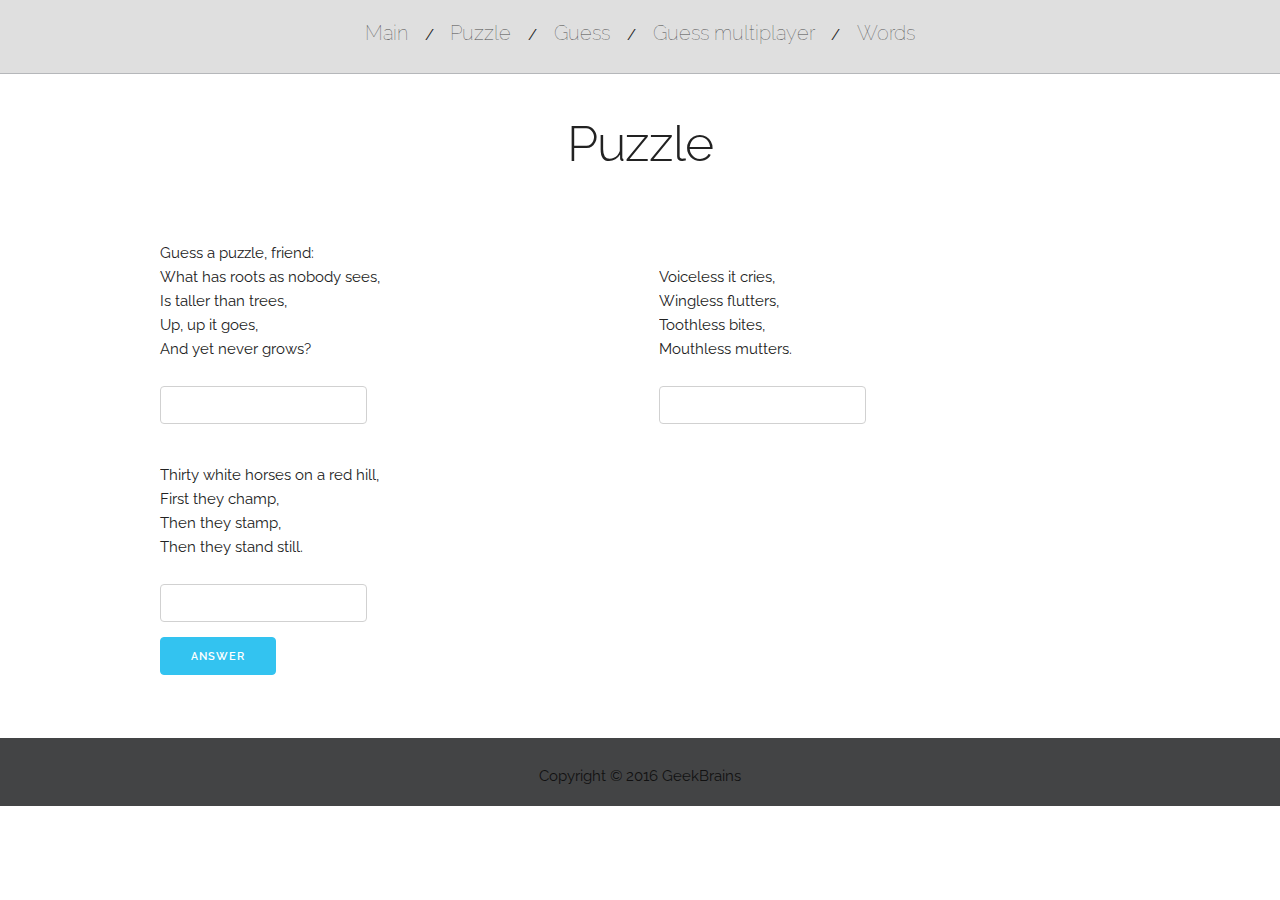
<file: puzzle.html>
<!DOCTYPE html>
<html lang="en">
<head>
    <meta charset="utf-8">
    <title>Puzzle</title>
    <meta name="description" content="">
    <meta name="author" content="">

    <!-- Mobile Specific Metas
    –––––––––––––––––––––––––––––––––––––––––––––––––– -->
    <meta name="viewport" content="width=device-width, initial-scale=1">

    <!-- FONT
    –––––––––––––––––––––––––––––––––––––––––––––––––– -->
    <link href="//fonts.googleapis.com/css?family=Raleway:400,300,600" rel="stylesheet" type="text/css">

    <!-- CSS
    –––––––––––––––––––––––––––––––––––––––––––––––––– -->
    <link rel="stylesheet" href="css/normalize.css">
    <link rel="stylesheet" href="css/skeleton.css">

    <!-- Favicon
    –––––––––––––––––––––––––––––––––––––––––––––––––– -->
    <link rel="icon" type="image/png" href="images/favicon.ico">

    <script type="text/javascript" src="puzzle.js"></script>
</head>
<body>
<div id="header">
    <a href="index.html">Main</a><span> / </span>
    <a href="puzzle.html">Puzzle</a><span> / </span>
    <a href="guess.html">Guess</a><span> / </span>
    <a href="guess2.html">Guess multiplayer</a><span> / </span>
    <a href="words.html">Words</a>
</div>
<div class="container">
    <h1>Puzzle</h1>
    <div class="row">
        <div class="one-half column" style="margin-top: 7%">
            <p>
                Guess a puzzle, friend: <br>
                What has roots as nobody sees,<br>
                Is taller than trees,<br>
                Up, up it goes,<br>
                And yet never grows?
            </p>
            <input type="text" id="userAnswer1">
            <br><br>
            <p>
                Thirty white horses on a red hill,<br>
                First they champ,<br>
                Then they stamp,<br>
                Then they stand still.
            </p>
            <input type="text" id="userAnswer2">

        </div>
        <div class="one-half column" style="margin-top: 7%">
            <br>
            <p>
                Voiceless it cries, <br>
                Wingless flutters,<br>
                Toothless bites,<br>
                Mouthless mutters.
            </p>
            <input type="text" id="userAnswer3">
        </div>
    </div>
    <a class="button button-primary"href="#" onclick="playPuzzle();">Answer</a>
</div>
<div id="footer">
    Copyright © 2016 <a href="https://geekbrains.ru/" target="_blank">GeekBrains</a>
</div>
</body>
</html>
</file>
<file: css/cover.css>
/*
 * Globals
 */

/* Links */
a,
a:focus,
a:hover {
    color: #fff;
}

/* Custom default button */
.btn-default,
.btn-default:hover,
.btn-default:focus {
    color: #333;
    text-shadow: none; /* Prevent inheritence from `body` */
    background-color: #fff;
    border: 1px solid #fff;
}


/*
 * Base structure
 */

html,
body {
    height: 100%;
    background: url(../images/cover.jpg) top left no-repeat #666666;
    background-size: cover;
    text-decoration: none;
}

.blur {
    -webkit-filter: blur(5px);
    -moz-filter: blur(5px);
    -o-filter: blur(5px);
    -ms-filter: blur(5px);
    filter: blur(5px);
}

body {
    color: #fff;
    text-align: center;
    text-shadow: 0 1px 3px rgba(0,0,0,.5);
    box-shadow: inset 0 0 100px rgba(0,0,0,.5);
}

/* Extra markup and styles for table-esque vertical and horizontal centering */
.site-wrapper {
    display: table;
    width: 100%;
    height: 100%; /* For at least Firefox */
    min-height: 100%;
}
.site-wrapper-inner {
    display: table-cell;
    vertical-align: top;
}
.cover-container {
    margin-right: auto;
    margin-left: auto;
}

/* Padding for spacing */
.inner {
    padding: 30px;
}

.logo {
    border-radius: 50%;
    width: 100px;
    border: 3px solid #FFF;
    box-shadow: 0 0 1px 1px rgba(0, 0, 0, 0.3);
    margin-bottom: .2em;
}

.button-round {
    display: inline-block;
    width: 40px;
    height: 40px;
    cursor: pointer;
    border-radius: 50%;
    background: rgba(255, 255, 255, 0.2);
}

.button-round:hover,
.button-round:focus,
.button-round:active {
    background: #fff;
    text-decoration: none;
    color: #000;
    transition: all 0.5s ease-in;
}

.btn, .navigation__item a {
    padding: 10px 20px;
    border: 1px solid #e25440;
    border-radius: 20px;
    font-size: .9em;
    font-weight: bold;
    letter-spacing: 1px;
    text-shadow: none;
    color: #e25440;
    -webkit-font-smoothing: antialiased; }
.btn:hover, .navigation__item a:hover {
    color: #b9301c;
    border-color: #b9301c;
}
.navigation__item {
    display: inline-block;
    margin: 0 1px 0 0;
    line-height: 1em; }
.navigation__item a {
    display: block;
    position: relative;
    border-color: #FFF;
    color: #FFF;
    opacity: .8; }
.navigation__item a:hover {
    color: #FFF;
    border-color: #FFF;
    opacity: 1;
}
.icon:before {
    font-family: "foundation-icons";
    font-style: normal;
    font-weight: normal;
    font-variant: normal;
    text-transform: none;
    line-height: 1;
    -webkit-font-smoothing: antialiased;
    display: inline-block;
    text-decoration: inherit;
}
.icon-social-github:before {
    content: "\f1c9";
}

.semi-transparent-button {
    display: block;
    box-sizing: border-box;
    margin: 0 auto;
    padding: 8px;
    width: 80%;
    max-width: 100px;
    background: #fff; /* запасной цвет для старых браузеров */
    background: rgba(255, 255, 255, 0.2);
    border-radius: 50px;
    color: #fff;
    text-align: center;
    text-decoration: none;
    letter-spacing: 1px;
    transition: all 0.3s ease-out;
}
.semi-transparent-button:hover,
.semi-transparent-button:focus,
.semi-transparent-button:active {
    background: #fff;
    text-decoration: none;
    color: #000;
    transition: all 0.5s ease-in;
}

.panel-cover__divider {
    width: 50%;
    margin: 20px auto;
    border-top: 1px solid rgba(255, 255, 255, 0.14);
}

.panel-cover__divider--secondary {
    margin: 20px auto;
    border-top: 1px solid rgba(255, 255, 255, 0.14);
    width: 15%;
}

/*
 * Header
 */
.masthead-brand {
    margin-top: 10px;
    margin-bottom: 10px;
}

.masthead-nav > li {
    display: inline-block;
}
.masthead-nav > li + li {
    margin-left: 20px;
}
.masthead-nav > li > a {
    padding-right: 0;
    padding-left: 0;
    font-size: 16px;
    font-weight: bold;
    color: #fff; /* IE8 proofing */
    color: rgba(255,255,255,.75);
    border-bottom: 2px solid transparent;
}
.masthead-nav > li > a:hover,
.masthead-nav > li > a:focus {
    background-color: transparent;
    border-bottom-color: rgba(255,255,255,.25);
}
.masthead-nav > .active > a,
.masthead-nav > .active > a:hover,
.masthead-nav > .active > a:focus {
    color: #fff;
    border-bottom-color: #fff;
}

@media (min-width: 768px) {
    .masthead-brand {
        float: left;
    }
    .masthead-nav {
        float: right;
    }
}


/*
 * Cover
 */

.cover {
    padding: 0 20px;
}
.cover .btn-lg {
    padding: 10px 20px;
    font-weight: bold;
}


/*
 * Footer
 */

.mastfoot {
    color: #999; /* IE8 proofing */
    color: rgba(255,255,255,.5);
}


/*
 * Affix and center
 */

@media (min-width: 768px) {
    /* Pull out the header and footer */
    .masthead {
        position: fixed;
        top: 0;
    }
    .mastfoot {
        position: fixed;
        bottom: 0;
    }
    /* Start the vertical centering */
    .site-wrapper-inner {
        vertical-align: middle;
    }
    /* Handle the widths */
    .masthead,
    .mastfoot,
    .cover-container {
        width: 100%; /* Must be percentage or pixels for horizontal alignment */
    }
}

@media (min-width: 992px) {
    .masthead,
    .mastfoot,
    .cover-container {
        width: 700px;
    }
}
</file>
<file: FanEm.github.io/style.css>
@import url(https://fonts.googleapis.com/css?family=Roboto:400,100,100italic,300,300italic,400italic,500,500italic,700,700italic,900,900italic);

* {
    margin: 0;
    padding: 0;
}

body {
    background-color: #f7f7f7;
    font-family: 'Roboto', sans-serif;
}

#header {
    min-width: 1300px;
    border-bottom: 1px solid #b5b7ba;
    background-color: #dfdfdf;
    margin: 0 auto;
    height: 50px;
    text-align: center;
    padding-top: 18px;
}

#header #selected {
    color: #000;
}

#center {
    width: 1300px;
    margin: 0 auto;
}

#header a {
    color: #4d4d4d;
    font-size: 20px;
    font-weight: 100;
    text-align: left;
    text-decoration: none;
    height: 30px;
    line-height: 30px;
    display: inline-block;
}

#header span {
    padding: 0 38px;
}

#content {
    height: 806px;
    min-width: 1300px;
    margin: 0 auto;
    min-height: calc(100vh - 140px); 
}

#content h1 {
    width: 100%;
    float: left;
    text-align: center;
    color: #2e353d;
    font-size: 40px;
    font-weight: 300;
    margin-top: 63px;
    margin-bottom: 75px;
}

#content h3 {
    color: #242424;
    font-size: 35px;
    font-weight: 300;
    text-align: left;
    margin-left: 41px;
    margin-bottom: 52px;
}

#content h5 {
    color:  #242424;
    font-size: 24px;
    text-align: left;
}

#content img {
    margin-left: 17px;
    width: 389px;
    border-radius: 50%;
}

#content #box_text {
    width: 671px;
    background-color: #ffffff;
    float: right;
    padding: 49px 48px 51px 76px;
    margin-bottom: 100px;
}

#content #box_text p {
    color: #242424;
    font-size: 24px;
    font-weight: 100;
    text-align: left;
    margin-bottom: 31px;
}

#content #box_text a  {
    color: #40678a;
    font-size: 24px;
    font-weight: 100;
    text-align: center;
    text-decoration: none;
    padding-right:30px;
}


#content .media {
    margin-right: 0;
}

#content #box {
    background-color: #ffffff;
    width: 1238px;
    margin: 170px auto 0 auto;
    padding-top: 37px;
    padding-left: 38px;
}

#content #box p {
    color: #242424;
    font-size: 24px;
    font-weight: 100;
    text-align: left;
    margin-top: 37px;
    margin-bottom: 30px;
}

#content #box input {
    border: 1px solid #a0a0a0;
    background-color: #f5f5f5;
    width: 457px;
    height: 34px;
    padding-left:10px;
    font-size:20px;
    font-weight: 100;
    margin-bottom: 12px;
}

#content #box a {
    display: block;
    float: left;
    background-color:  #8cbbd3;
    color:  #ffffff;
    font-size: 24px;
    font-weight: 300;
    text-align: center;
    text-decoration: none;
    margin-top: 30px;
    margin-bottom: 30px;
    padding:11px 51px;
}

.clear {
    clear: both;
}

#content #box a:hover {
    background-color: #5ba1d3;
}

#footer { /* # == id */
    background-color: #434445;
    width: 100%;
    float: left;
    height: 140px;
    text-align: center;
    color: #a4a4a4;
    font-size: 20px;
    font-weight: 100;
    line-height: 140px;
    min-width: 1300px;
}

#footer a {
    color: inherit;
}
</file>
<file: oldVersion/css/skeleton.css>
/*
* Skeleton V2.0.4
* Copyright 2014, Dave Gamache
* www.getskeleton.com
* Free to use under the MIT license.
* http://www.opensource.org/licenses/mit-license.php
* 12/29/2014
*/


/* Table of contents
––––––––––––––––––––––––––––––––––––––––––––––––––
- Grid
- Base Styles
- Typography
- Links
- Buttons
- Forms
- Lists
- Code
- Tables
- Spacing
- Utilities
- Clearing
- Media Queries
*/


/* Grid
–––––––––––––––––––––––––––––––––––––––––––––––––– */
.container {
  position: relative;
  width: 100%;
  max-width: 960px;
  margin: 0 auto;
  margin-bottom: 3.5em;
  padding: 0 20px;
  box-sizing: border-box; }
.column,
.columns {
  width: 100%;
  float: left;
  box-sizing: border-box; }

/* For devices larger than 400px */
@media (min-width: 400px) {
  .container {
    width: 85%;
    padding: 0; }
}

/* For devices larger than 550px */
@media (min-width: 550px) {
  .container {
    width: 80%; }
  .column,
  .columns {
    margin-left: 4%; }
  .column:first-child,
  .columns:first-child {
    margin-left: 0; }

  .one.column,
  .one.columns                    { width: 4.66666666667%; }
  .two.columns                    { width: 13.3333333333%; }
  .three.columns                  { width: 22%;            }
  .four.columns                   { width: 30.6666666667%; }
  .five.columns                   { width: 39.3333333333%; }
  .six.columns                    { width: 48%;            }
  .seven.columns                  { width: 56.6666666667%; }
  .eight.columns                  { width: 65.3333333333%; }
  .nine.columns                   { width: 74.0%;          }
  .ten.columns                    { width: 82.6666666667%; }
  .eleven.columns                 { width: 91.3333333333%; }
  .twelve.columns                 { width: 100%; margin-left: 0; }

  .one-third.column               { width: 30.6666666667%; }
  .two-thirds.column              { width: 65.3333333333%; }

  .one-half.column                { width: 48%; }

  /* Offsets */
  .offset-by-one.column,
  .offset-by-one.columns          { margin-left: 8.66666666667%; }
  .offset-by-two.column,
  .offset-by-two.columns          { margin-left: 17.3333333333%; }
  .offset-by-three.column,
  .offset-by-three.columns        { margin-left: 26%;            }
  .offset-by-four.column,
  .offset-by-four.columns         { margin-left: 34.6666666667%; }
  .offset-by-five.column,
  .offset-by-five.columns         { margin-left: 43.3333333333%; }
  .offset-by-six.column,
  .offset-by-six.columns          { margin-left: 52%;            }
  .offset-by-seven.column,
  .offset-by-seven.columns        { margin-left: 60.6666666667%; }
  .offset-by-eight.column,
  .offset-by-eight.columns        { margin-left: 69.3333333333%; }
  .offset-by-nine.column,
  .offset-by-nine.columns         { margin-left: 78.0%;          }
  .offset-by-ten.column,
  .offset-by-ten.columns          { margin-left: 86.6666666667%; }
  .offset-by-eleven.column,
  .offset-by-eleven.columns       { margin-left: 95.3333333333%; }

  .offset-by-one-third.column,
  .offset-by-one-third.columns    { margin-left: 34.6666666667%; }
  .offset-by-two-thirds.column,
  .offset-by-two-thirds.columns   { margin-left: 69.3333333333%; }

  .offset-by-one-half.column,
  .offset-by-one-half.columns     { margin-left: 52%; }

}


/* Base Styles
–––––––––––––––––––––––––––––––––––––––––––––––––– */
/* NOTE
html is set to 62.5% so that all the REM measurements throughout Skeleton
are based on 10px sizing. So basically 1.5rem = 15px :) */
html {
  font-size: 62.5%; }
body {
  font-size: 1.5em; /* currently ems cause chrome bug misinterpreting rems on body element */
  line-height: 1.6;
  font-weight: 400;
  font-family: "Raleway", "HelveticaNeue", "Helvetica Neue", Helvetica, Arial, sans-serif;
  color: #222; }


/* Typography
–––––––––––––––––––––––––––––––––––––––––––––––––– */
h1, h2, h3, h4, h5, h6 {
  margin-top: 0.80em;
  margin-bottom: 0em;
  font-weight: 300; }
h1 { font-size: 4.0rem; line-height: 1.2;  letter-spacing: -.1rem;}
h2 { font-size: 3.6rem; line-height: 1.25; letter-spacing: -.1rem; }
h3 { font-size: 3.0rem; line-height: 1.3;  letter-spacing: -.1rem; }
h4 { font-size: 2.4rem; line-height: 1.35; letter-spacing: -.08rem; }
h5 { font-size: 1.8rem; line-height: 1.5;  letter-spacing: -.05rem; }
h6 { font-size: 1.5rem; line-height: 1.6;  letter-spacing: 0; }

/* Larger than phablet */
@media (min-width: 550px) {
  h1 { font-size: 5.0rem; }
  h2 { font-size: 4.2rem; }
  h3 { font-size: 3.6rem; }
  h4 { font-size: 3.0rem; }
  h5 { font-size: 2.4rem; }
  h6 { font-size: 1.5rem; }
}

p {
  margin-top: 0; }


/* Links
–––––––––––––––––––––––––––––––––––––––––––––––––– */
a {
  color: #1EAEDB; }
a:hover {
  color: #0FA0CE; }


/* Buttons
–––––––––––––––––––––––––––––––––––––––––––––––––– */
.button,
button,
input[type="submit"],
input[type="reset"],
input[type="button"] {
  display: inline-block;
  height: 38px;
  padding: 0 30px;
  color: #555;
  text-align: center;
  font-size: 11px;
  font-weight: 600;
  line-height: 38px;
  letter-spacing: .1rem;
  text-transform: uppercase;
  text-decoration: none;
  white-space: nowrap;
  background-color: transparent;
  border-radius: 4px;
  border: 1px solid #bbb;
  cursor: pointer;
  box-sizing: border-box; }
.button:hover,
button:hover,
input[type="submit"]:hover,
input[type="reset"]:hover,
input[type="button"]:hover,
.button:focus,
button:focus,
input[type="submit"]:focus,
input[type="reset"]:focus,
input[type="button"]:focus {
  color: #333;
  border-color: #888;
  outline: 0; }
.button.button-primary,
button.button-primary,
input[type="submit"].button-primary,
input[type="reset"].button-primary,
input[type="button"].button-primary {
  color: #FFF;
  background-color: #33C3F0;
  border-color: #33C3F0; }
.button.button-primary:hover,
button.button-primary:hover,
input[type="submit"].button-primary:hover,
input[type="reset"].button-primary:hover,
input[type="button"].button-primary:hover,
.button.button-primary:focus,
button.button-primary:focus,
input[type="submit"].button-primary:focus,
input[type="reset"].button-primary:focus,
input[type="button"].button-primary:focus {
  color: #FFF;
  background-color: #1EAEDB;
  border-color: #1EAEDB; }


/* Forms
–––––––––––––––––––––––––––––––––––––––––––––––––– */
input[type="email"],
input[type="number"],
input[type="search"],
input[type="text"],
input[type="tel"],
input[type="url"],
input[type="password"],
textarea,
select {
  height: 38px;
  padding: 6px 10px; /* The 6px vertically centers text on FF, ignored by Webkit */
  background-color: #fff;
  border: 1px solid #D1D1D1;
  border-radius: 4px;
  box-shadow: none;
  box-sizing: border-box; }
/* Removes awkward default styles on some inputs for iOS */
input[type="email"],
input[type="number"],
input[type="search"],
input[type="text"],
input[type="tel"],
input[type="url"],
input[type="password"],
textarea {
  -webkit-appearance: none;
     -moz-appearance: none;
          appearance: none; }
textarea {
  min-height: 65px;
  padding-top: 6px;
  padding-bottom: 6px; }
input[type="email"]:focus,
input[type="number"]:focus,
input[type="search"]:focus,
input[type="text"]:focus,
input[type="tel"]:focus,
input[type="url"]:focus,
input[type="password"]:focus,
textarea:focus,
select:focus {
  border: 1px solid #33C3F0;
  outline: 0; }
label,
legend {
  display: block;
  margin-bottom: .5rem;
  font-weight: 600; }
fieldset {
  padding: 0;
  border-width: 0; }
input[type="checkbox"],
input[type="radio"] {
  display: inline; }
label > .label-body {
  display: inline-block;
  margin-left: .5rem;
  font-weight: normal; }


/* Lists
–––––––––––––––––––––––––––––––––––––––––––––––––– */
ul {
  list-style: circle inside; }
ol {
  list-style: decimal inside; }
ol, ul {
  padding-left: 0;
  margin-top: 0; }
ul ul,
ul ol,
ol ol,
ol ul {
  margin: 1.5rem 0 1.5rem 3rem;
  font-size: 90%; }
li {
  margin-bottom: 1rem; }


/* Code
–––––––––––––––––––––––––––––––––––––––––––––––––– */
code {
  padding: .2rem .5rem;
  margin: 0 .2rem;
  font-size: 90%;
  white-space: nowrap;
  background: #F1F1F1;
  border: 1px solid #E1E1E1;
  border-radius: 4px; }
pre > code {
  display: block;
  padding: 1rem 1.5rem;
  white-space: pre; }


/* Tables
–––––––––––––––––––––––––––––––––––––––––––––––––– */
th,
td {
  padding: 12px 15px;
  text-align: left;
  border-bottom: 1px solid #E1E1E1; }
th:first-child,
td:first-child {
  padding-left: 0; }
th:last-child,
td:last-child {
  padding-right: 0; }


/* Spacing
–––––––––––––––––––––––––––––––––––––––––––––––––– */
button,
.button {
  margin-bottom: 1rem; }
input,
textarea,
select,
fieldset {
  margin-bottom: 1.5rem; }
pre,
blockquote,
dl,
figure,
table,
p,
ul,
ol,
form {
  margin-bottom: 2.5rem; }


/* Utilities
–––––––––––––––––––––––––––––––––––––––––––––––––– */
.u-full-width {
  width: 100%;
  box-sizing: border-box; }
.u-max-full-width {
  max-width: 100%;
  box-sizing: border-box; }
.u-pull-right {
  float: right; }
.u-pull-left {
  float: left; }


/* Misc
–––––––––––––––––––––––––––––––––––––––––––––––––– */
hr {
  margin-top: 3rem;
  margin-bottom: 3.5rem;
  border-width: 0;
  border-top: 1px solid #E1E1E1; }


/* Clearing
–––––––––––––––––––––––––––––––––––––––––––––––––– */

/* Self Clearing Goodness */
.container:after,
.row:after,
.u-cf {
  content: "";
  display: table;
  clear: both; }


/* Media Queries
–––––––––––––––––––––––––––––––––––––––––––––––––– */
/*
Note: The best way to structure the use of media queries is to create the queries
near the relevant code. For example, if you wanted to change the styles for buttons
on small devices, paste the mobile query code up in the buttons section and style it
there.
*/


/* Larger than mobile */
@media (min-width: 400px) {}

/* Larger than phablet (also point when grid becomes active) */
@media (min-width: 550px) {}

/* Larger than tablet */
@media (min-width: 750px) {}

/* Larger than desktop */
@media (min-width: 1000px) {}

/* Larger than Desktop HD */
@media (min-width: 1200px) {}
</file>
<file: css/starter-template.css>
body {
    padding-top: 50px;
}
.starter-template {
    padding: 40px 15px;
    text-align: center;
}
</file>
<file: css/sticky-footer.css>
/* Sticky footer styles
-------------------------------------------------- */
html {
    position: relative;
    min-height: 100%;
}
body {
    /* Margin bottom by footer height */
    margin-bottom: 60px;
}
#footer {
    position: absolute;
    bottom: 0;
    width: 100%;
    padding: 15 15px;
    /* Set the fixed height of the footer here */
    height: 60px;
    background-color: #f5f5f5;
}


#footer p {
    text-align: center;
    width: auto;
    padding: 0 15px;
    margin: 20px 0;
}
</file>
<file: css/contact.css>
/*
 * Globals
 */

/* Links */
a,
a:focus,
a:hover {
    color: #fff;
}

/* Custom default button */
.btn-default,
.btn-default:hover,
.btn-default:focus {
    color: #333;
    text-shadow: none; /* Prevent inheritence from `body` */
    background-color: #fff;
    border: 1px solid #fff;
}


/*
 * Base structure
 */

html,
body {
    height: 100%;
    background: url(../images/contact.jpg) top left no-repeat #666666;
    background-size: cover;
    text-decoration: none;
}

.blur {
    -webkit-filter: blur(5px);
    -moz-filter: blur(5px);
    -o-filter: blur(5px);
    -ms-filter: blur(5px);
    filter: blur(5px);
}

body {
    color: #fff;
    text-align: center;
    text-shadow: 0 1px 3px rgba(0,0,0,.5);
    box-shadow: inset 0 0 100px rgba(0,0,0,.5);
}

/* Extra markup and styles for table-esque vertical and horizontal centering */
.site-wrapper {
    display: table;
    width: 100%;
    height: 100%; /* For at least Firefox */
    min-height: 100%;
}
.site-wrapper-inner {
    display: table-cell;
    vertical-align: top;
}
.cover-container {
    margin-right: auto;
    margin-left: auto;
}

/* Padding for spacing */
.inner {
    padding: 30px;
}

.logo {
    border-radius: 50%;
    width: 100px;
    border: 3px solid #FFF;
    box-shadow: 0 0 1px 1px rgba(0, 0, 0, 0.3);
    margin-bottom: .2em;
}

.button-round {
    display: inline-block;
    width: 40px;
    height: 40px;
    cursor: pointer;
    border-radius: 50%;
    background: rgba(255, 255, 255, 0.2);
}

.button-round:hover,
.button-round:focus,
.button-round:active {
    background: #fff;
    text-decoration: none;
    color: #000;
    transition: all 0.5s ease-in;
}

.btn, .navigation__item a {
    padding: 10px 20px;
    border: 1px solid #e25440;
    border-radius: 20px;
    font-size: .9em;
    font-weight: bold;
    letter-spacing: 1px;
    text-shadow: none;
    color: #e25440;
    -webkit-font-smoothing: antialiased; }
.btn:hover, .navigation__item a:hover {
    color: #b9301c;
    border-color: #b9301c;
}
.navigation__item {
    display: inline-block;
    margin: 0 1px 0 0;
    line-height: 1em; }
.navigation__item a {
    display: block;
    position: relative;
    border-color: #FFF;
    color: #FFF;
    opacity: .8; }
.navigation__item a:hover {
    color: #FFF;
    border-color: #FFF;
    opacity: 1;
}
.icon:before {
    font-family: "foundation-icons";
    font-style: normal;
    font-weight: normal;
    font-variant: normal;
    text-transform: none;
    line-height: 1;
    -webkit-font-smoothing: antialiased;
    display: inline-block;
    text-decoration: inherit;
}
.icon-social-github:before {
    content: "\f1c9";
}

.semi-transparent-button {
    display: block;
    box-sizing: border-box;
    margin: 0 auto;
    padding: 8px;
    width: 80%;
    max-width: 100px;
    background: #fff; /* запасной цвет для старых браузеров */
    background: rgba(255, 255, 255, 0.2);
    border-radius: 50px;
    color: #fff;
    text-align: center;
    text-decoration: none;
    letter-spacing: 1px;
    transition: all 0.3s ease-out;
}
.semi-transparent-button:hover,
.semi-transparent-button:focus,
.semi-transparent-button:active {
    background: #fff;
    text-decoration: none;
    color: #000;
    transition: all 0.5s ease-in;
}

.panel-cover__divider {
    width: 50%;
    margin: 20px auto;
    border-top: 2px solid rgba(255, 255, 255, 0.3);
}

.panel-cover__divider--secondary {
    margin: 20px auto;
    border-top: 2px solid rgba(255, 255, 255, 0.3);
    width: 15%;
}

/*
 * Header
 */
.masthead-brand {
    margin-top: 10px;
    margin-bottom: 10px;
}

.masthead-nav > li {
    display: inline-block;
}
.masthead-nav > li + li {
    margin-left: 20px;
}
.masthead-nav > li > a {
    padding-right: 0;
    padding-left: 0;
    font-size: 16px;
    font-weight: bold;
    color: #fff; /* IE8 proofing */
    color: rgba(255,255,255,.75);
    border-bottom: 2px solid transparent;
}
.masthead-nav > li > a:hover,
.masthead-nav > li > a:focus {
    background-color: transparent;
    border-bottom-color: rgba(255,255,255,.25);
}
.masthead-nav > .active > a,
.masthead-nav > .active > a:hover,
.masthead-nav > .active > a:focus {
    color: #fff;
    border-bottom-color: #fff;
}

@media (min-width: 768px) {
    .masthead-brand {
        float: left;
    }
    .masthead-nav {
        float: right;
    }
}


/*
 * Cover
 */

.cover {
    padding: 0 20px;
}
.cover .btn-lg {
    padding: 10px 20px;
    font-weight: bold;
}


/*
 * Footer
 */

.mastfoot {
    color: #999; /* IE8 proofing */
    color: rgba(255,255,255,.9);
}


/*
 * Affix and center
 */

@media (min-width: 768px) {
    /* Pull out the header and footer */
    .masthead {
        position: fixed;
        top: 0;
    }
    .mastfoot {
        position: fixed;
        bottom: 0;
    }
    /* Start the vertical centering */
    .site-wrapper-inner {
        vertical-align: middle;
    }
    /* Handle the widths */
    .masthead,
    .mastfoot,
    .cover-container {
        width: 100%; /* Must be percentage or pixels for horizontal alignment */
    }
}

@media (min-width: 992px) {
    .masthead,
    .mastfoot,
    .cover-container {
        width: 700px;
    }
}
</file>
<file: css/games.css>
.logo {
    display:block;
    margin:0 auto;
    /*vertical-align: middle;*/
    border-radius:50%;
    width: 200px;
}

.semi-transparent-button {
    display: block;
    box-sizing: border-box;
    margin: 0 auto;
    padding: 8px;
    width: 80%;
    max-width: 100px;
    background: #fff; /* запасной цвет для старых браузеров */
    background: rgba(0, 0, 0, 0.8);
    border-radius: 50px;
    color: #fff;
    text-align: center;
    text-decoration: none;
    letter-spacing: 1px;
    transition: all 0.3s ease-out;
}
.semi-transparent-button:hover,
.semi-transparent-button:focus,
.semi-transparent-button:active {
    background: #bbb;
    text-decoration: none;
    color: #000;
    transition: all 0.5s ease-in;
}
</file>
<file: css/skeleton.css>
/*
* Skeleton V2.0.4
* Copyright 2014, Dave Gamache
* www.getskeleton.com
* Free to use under the MIT license.
* http://www.opensource.org/licenses/mit-license.php
* 12/29/2014
*/


/* Table of contents
––––––––––––––––––––––––––––––––––––––––––––––––––
- Grid
- Base Styles
- Typography
- Links
- Buttons
- Forms
- Lists
- Code
- Tables
- Spacing
- Utilities
- Clearing
- Media Queries
*/


/* Grid
–––––––––––––––––––––––––––––––––––––––––––––––––– */
.container {
  position: relative;
  width: 100%;
  max-width: 960px;
  margin: 0 auto;
  margin-bottom: 3.5em;
  padding: 0 20px;
  box-sizing: border-box; }
.column,
.columns {
  width: 100%;
  float: left;
  box-sizing: border-box; }

/* For devices larger than 400px */
@media (min-width: 400px) {
  .container {
    width: 85%;
    padding: 0; }
}

/* For devices larger than 550px */
@media (min-width: 550px) {
  .container {
    width: 80%; }
  .column,
  .columns {
    margin-left: 4%; }
  .column:first-child,
  .columns:first-child {
    margin-left: 0; }

  .one.column,
  .one.columns                    { width: 4.66666666667%; }
  .two.columns                    { width: 13.3333333333%; }
  .three.columns                  { width: 22%;            }
  .four.columns                   { width: 30.6666666667%; }
  .five.columns                   { width: 39.3333333333%; }
  .six.columns                    { width: 48%;            }
  .seven.columns                  { width: 56.6666666667%; }
  .eight.columns                  { width: 65.3333333333%; }
  .nine.columns                   { width: 74.0%;          }
  .ten.columns                    { width: 82.6666666667%; }
  .eleven.columns                 { width: 91.3333333333%; }
  .twelve.columns                 { width: 100%; margin-left: 0; }

  .one-third.column               { width: 30.6666666667%; }
  .two-thirds.column              { width: 65.3333333333%; }

  .one-half.column                { width: 48%; }

  /* Offsets */
  .offset-by-one.column,
  .offset-by-one.columns          { margin-left: 8.66666666667%; }
  .offset-by-two.column,
  .offset-by-two.columns          { margin-left: 17.3333333333%; }
  .offset-by-three.column,
  .offset-by-three.columns        { margin-left: 26%;            }
  .offset-by-four.column,
  .offset-by-four.columns         { margin-left: 34.6666666667%; }
  .offset-by-five.column,
  .offset-by-five.columns         { margin-left: 43.3333333333%; }
  .offset-by-six.column,
  .offset-by-six.columns          { margin-left: 52%;            }
  .offset-by-seven.column,
  .offset-by-seven.columns        { margin-left: 60.6666666667%; }
  .offset-by-eight.column,
  .offset-by-eight.columns        { margin-left: 69.3333333333%; }
  .offset-by-nine.column,
  .offset-by-nine.columns         { margin-left: 78.0%;          }
  .offset-by-ten.column,
  .offset-by-ten.columns          { margin-left: 86.6666666667%; }
  .offset-by-eleven.column,
  .offset-by-eleven.columns       { margin-left: 95.3333333333%; }

  .offset-by-one-third.column,
  .offset-by-one-third.columns    { margin-left: 34.6666666667%; }
  .offset-by-two-thirds.column,
  .offset-by-two-thirds.columns   { margin-left: 69.3333333333%; }

  .offset-by-one-half.column,
  .offset-by-one-half.columns     { margin-left: 52%; }

}


/* Base Styles
–––––––––––––––––––––––––––––––––––––––––––––––––– */
/* NOTE
html is set to 62.5% so that all the REM measurements throughout Skeleton
are based on 10px sizing. So basically 1.5rem = 15px :) */
html {
  font-size: 62.5%; }
body {
  font-size: 1.5em; /* currently ems cause chrome bug misinterpreting rems on body element */
  line-height: 1.6;
  font-weight: 400;
  font-family: "Raleway", "HelveticaNeue", "Helvetica Neue", Helvetica, Arial, sans-serif;
  color: #222; }


/* Typography
–––––––––––––––––––––––––––––––––––––––––––––––––– */
h1, h2, h3, h4, h5, h6 {
  margin-top: 0.80em;
  margin-bottom: 0em;
  font-weight: 300; }
h1 { font-size: 4.0rem; line-height: 1.2;  letter-spacing: -.1rem;}
h2 { font-size: 3.6rem; line-height: 1.25; letter-spacing: -.1rem; }
h3 { font-size: 3.0rem; line-height: 1.3;  letter-spacing: -.1rem; }
h4 { font-size: 2.4rem; line-height: 1.35; letter-spacing: -.08rem; }
h5 { font-size: 1.8rem; line-height: 1.5;  letter-spacing: -.05rem; }
h6 { font-size: 1.5rem; line-height: 1.6;  letter-spacing: 0; }

/* Larger than phablet */
@media (min-width: 550px) {
  h1 { font-size: 5.0rem; }
  h2 { font-size: 4.2rem; }
  h3 { font-size: 3.6rem; }
  h4 { font-size: 3.0rem; }
  h5 { font-size: 2.4rem; }
  h6 { font-size: 1.5rem; }
}

p {
  margin-top: 0; }


/* Links
–––––––––––––––––––––––––––––––––––––––––––––––––– */
a {
  color: #1EAEDB; }
a:hover {
  color: #0FA0CE; }


/* Buttons
–––––––––––––––––––––––––––––––––––––––––––––––––– */
.button,
button,
input[type="submit"],
input[type="reset"],
input[type="button"] {
  display: inline-block;
  height: 38px;
  padding: 0 30px;
  color: #555;
  text-align: center;
  font-size: 11px;
  font-weight: 600;
  line-height: 38px;
  letter-spacing: .1rem;
  text-transform: uppercase;
  text-decoration: none;
  white-space: nowrap;
  background-color: transparent;
  border-radius: 4px;
  border: 1px solid #bbb;
  cursor: pointer;
  box-sizing: border-box; }
.button:hover,
button:hover,
input[type="submit"]:hover,
input[type="reset"]:hover,
input[type="button"]:hover,
.button:focus,
button:focus,
input[type="submit"]:focus,
input[type="reset"]:focus,
input[type="button"]:focus {
  color: #333;
  border-color: #888;
  outline: 0; }
.button.button-primary,
button.button-primary,
input[type="submit"].button-primary,
input[type="reset"].button-primary,
input[type="button"].button-primary {
  color: #FFF;
  background-color: #33C3F0;
  border-color: #33C3F0; }
.button.button-primary:hover,
button.button-primary:hover,
input[type="submit"].button-primary:hover,
input[type="reset"].button-primary:hover,
input[type="button"].button-primary:hover,
.button.button-primary:focus,
button.button-primary:focus,
input[type="submit"].button-primary:focus,
input[type="reset"].button-primary:focus,
input[type="button"].button-primary:focus {
  color: #FFF;
  background-color: #1EAEDB;
  border-color: #1EAEDB; }


/* Forms
–––––––––––––––––––––––––––––––––––––––––––––––––– */
input[type="email"],
input[type="number"],
input[type="search"],
input[type="text"],
input[type="tel"],
input[type="url"],
input[type="password"],
textarea,
select {
  height: 38px;
  padding: 6px 10px; /* The 6px vertically centers text on FF, ignored by Webkit */
  background-color: #fff;
  border: 1px solid #D1D1D1;
  border-radius: 4px;
  box-shadow: none;
  box-sizing: border-box; }
/* Removes awkward default styles on some inputs for iOS */
input[type="email"],
input[type="number"],
input[type="search"],
input[type="text"],
input[type="tel"],
input[type="url"],
input[type="password"],
textarea {
  -webkit-appearance: none;
     -moz-appearance: none;
          appearance: none; }
textarea {
  min-height: 65px;
  padding-top: 6px;
  padding-bottom: 6px; }
input[type="email"]:focus,
input[type="number"]:focus,
input[type="search"]:focus,
input[type="text"]:focus,
input[type="tel"]:focus,
input[type="url"]:focus,
input[type="password"]:focus,
textarea:focus,
select:focus {
  border: 1px solid #33C3F0;
  outline: 0; }
label,
legend {
  display: block;
  margin-bottom: .5rem;
  font-weight: 600; }
fieldset {
  padding: 0;
  border-width: 0; }
input[type="checkbox"],
input[type="radio"] {
  display: inline; }
label > .label-body {
  display: inline-block;
  margin-left: .5rem;
  font-weight: normal; }


/* Lists
–––––––––––––––––––––––––––––––––––––––––––––––––– */
ul {
  list-style: circle inside; }
ol {
  list-style: decimal inside; }
ol, ul {
  padding-left: 0;
  margin-top: 0; }
ul ul,
ul ol,
ol ol,
ol ul {
  margin: 1.5rem 0 1.5rem 3rem;
  font-size: 90%; }
li {
  margin-bottom: 1rem; }


/* Code
–––––––––––––––––––––––––––––––––––––––––––––––––– */
code {
  padding: .2rem .5rem;
  margin: 0 .2rem;
  font-size: 90%;
  white-space: nowrap;
  background: #F1F1F1;
  border: 1px solid #E1E1E1;
  border-radius: 4px; }
pre > code {
  display: block;
  padding: 1rem 1.5rem;
  white-space: pre; }


/* Tables
–––––––––––––––––––––––––––––––––––––––––––––––––– */
th,
td {
  padding: 12px 15px;
  text-align: left;
  border-bottom: 1px solid #E1E1E1; }
th:first-child,
td:first-child {
  padding-left: 0; }
th:last-child,
td:last-child {
  padding-right: 0; }


/* Spacing
–––––––––––––––––––––––––––––––––––––––––––––––––– */
button,
.button {
  margin-bottom: 1rem; }
input,
textarea,
select,
fieldset {
  margin-bottom: 1.5rem; }
pre,
blockquote,
dl,
figure,
table,
p,
ul,
ol,
form {
  margin-bottom: 2.5rem; }


/* Utilities
–––––––––––––––––––––––––––––––––––––––––––––––––– */
.u-full-width {
  width: 100%;
  box-sizing: border-box; }
.u-max-full-width {
  max-width: 100%;
  box-sizing: border-box; }
.u-pull-right {
  float: right; }
.u-pull-left {
  float: left; }


/* Misc
–––––––––––––––––––––––––––––––––––––––––––––––––– */
hr {
  margin-top: 3rem;
  margin-bottom: 3.5rem;
  border-width: 0;
  border-top: 1px solid #E1E1E1; }


/* Clearing
–––––––––––––––––––––––––––––––––––––––––––––––––– */

/* Self Clearing Goodness */
.container:after,
.row:after,
.u-cf {
  content: "";
  display: table;
  clear: both; }


/* Media Queries
–––––––––––––––––––––––––––––––––––––––––––––––––– */
/*
Note: The best way to structure the use of media queries is to create the queries
near the relevant code. For example, if you wanted to change the styles for buttons
on small devices, paste the mobile query code up in the buttons section and style it
there.
*/


/* Larger than mobile */
@media (min-width: 400px) {}

/* Larger than phablet (also point when grid becomes active) */
@media (min-width: 550px) {}

/* Larger than tablet */
@media (min-width: 750px) {}

/* Larger than desktop */
@media (min-width: 1000px) {}

/* Larger than Desktop HD */
@media (min-width: 1200px) {}
</file>
<file: css/map.css>
#map {
    width: 40em;
    height: 40em;
}
</file>
